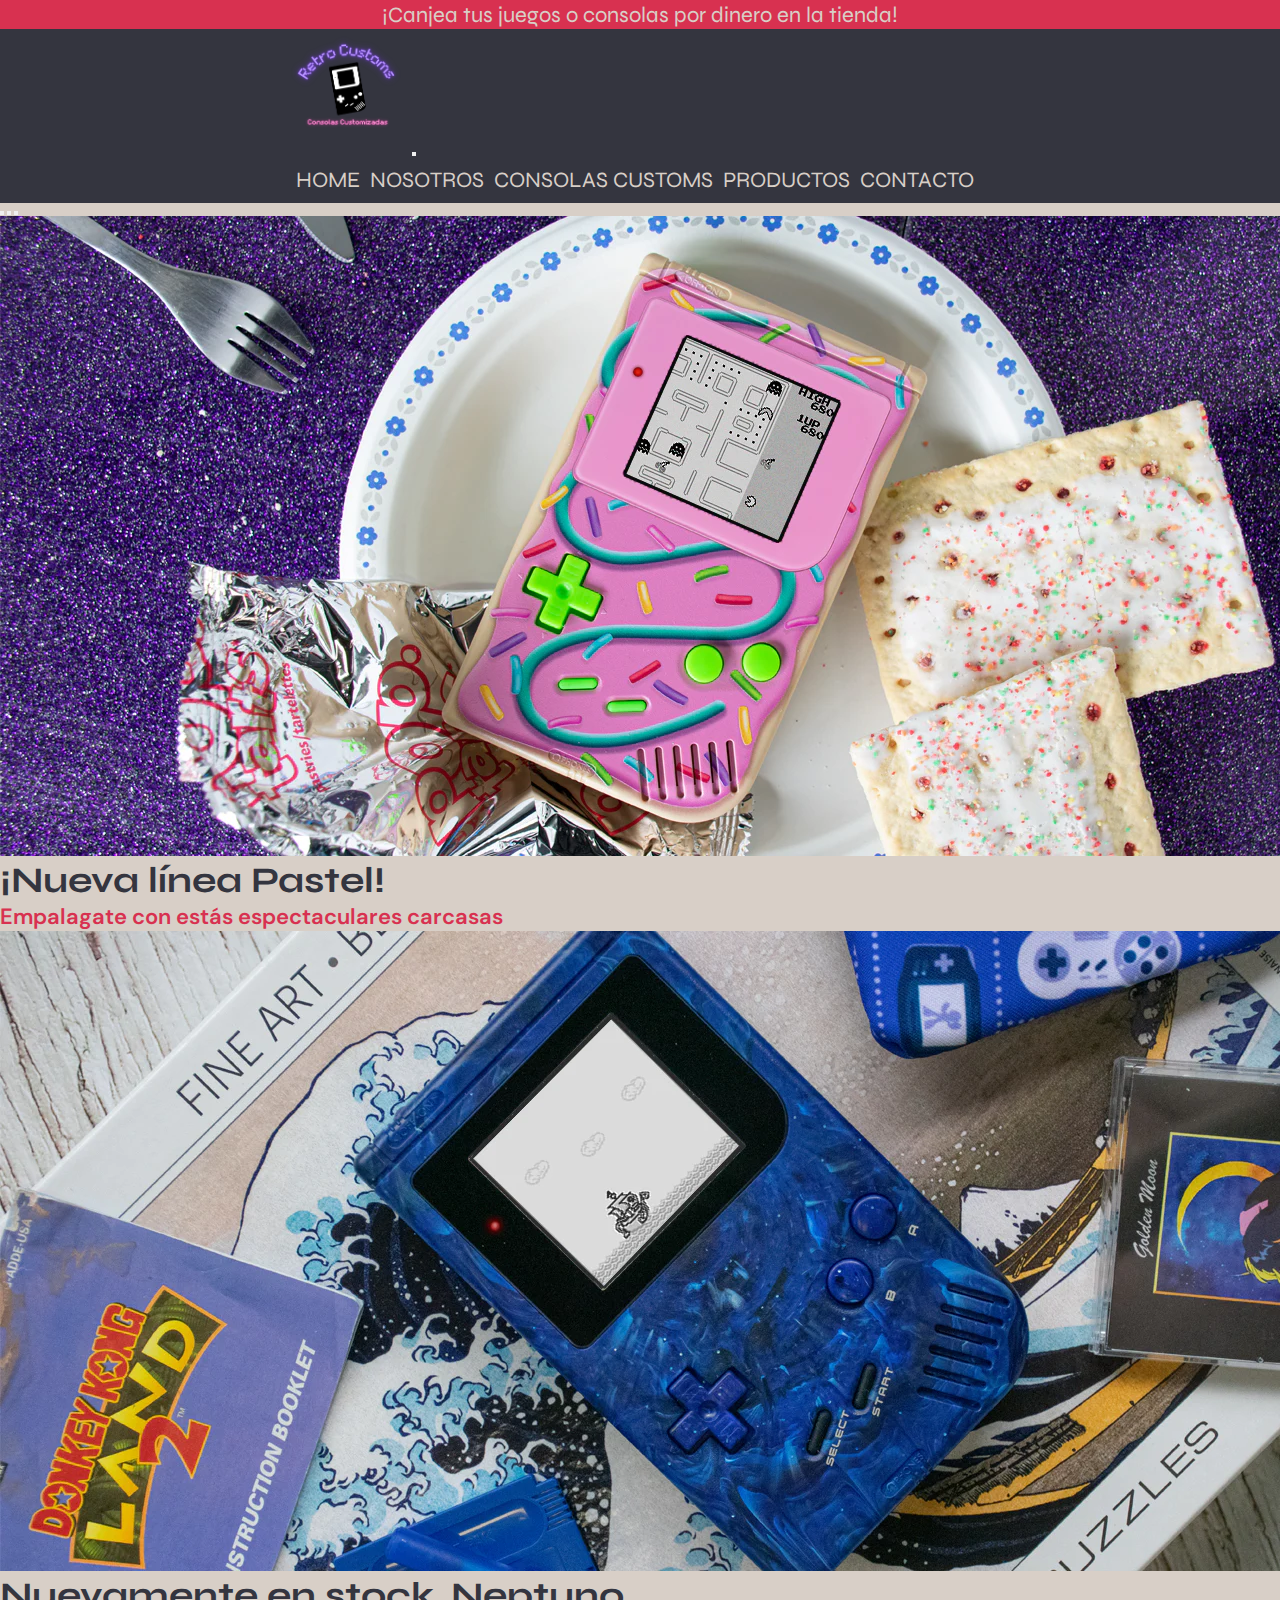
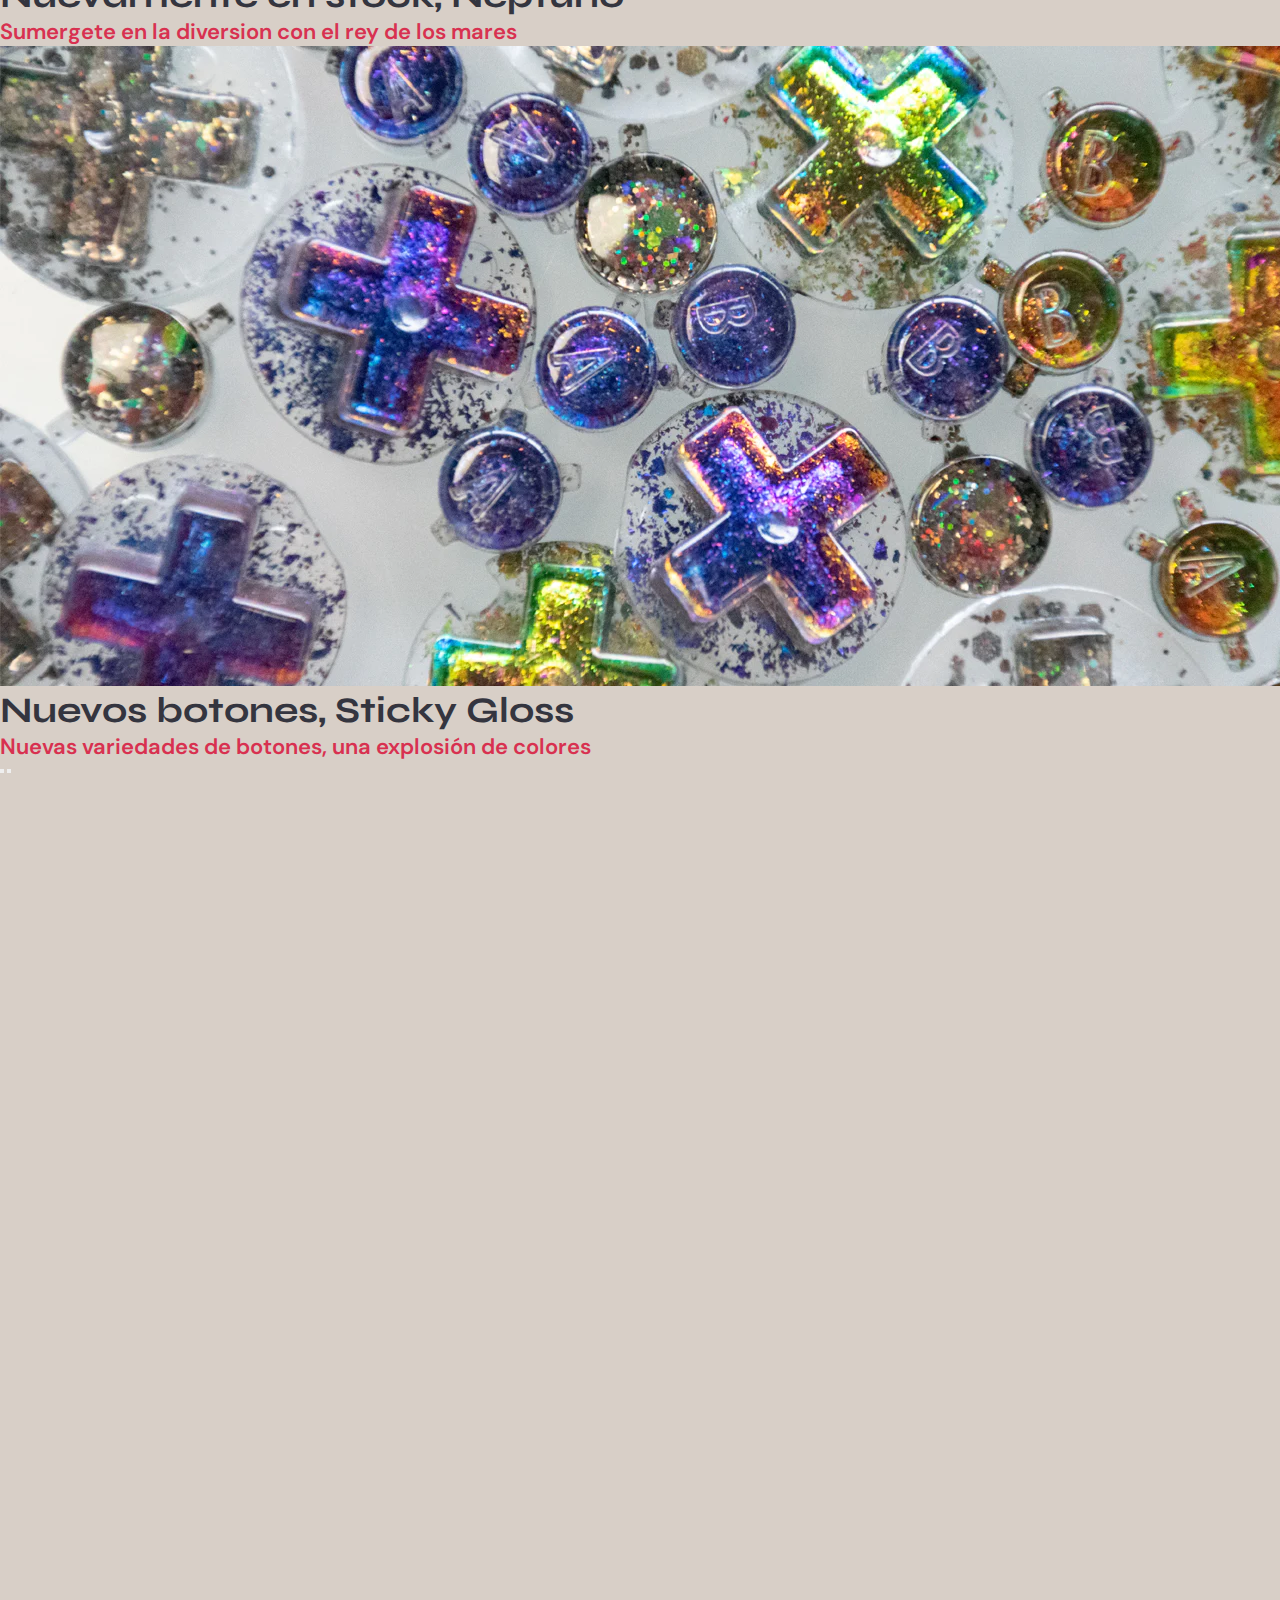
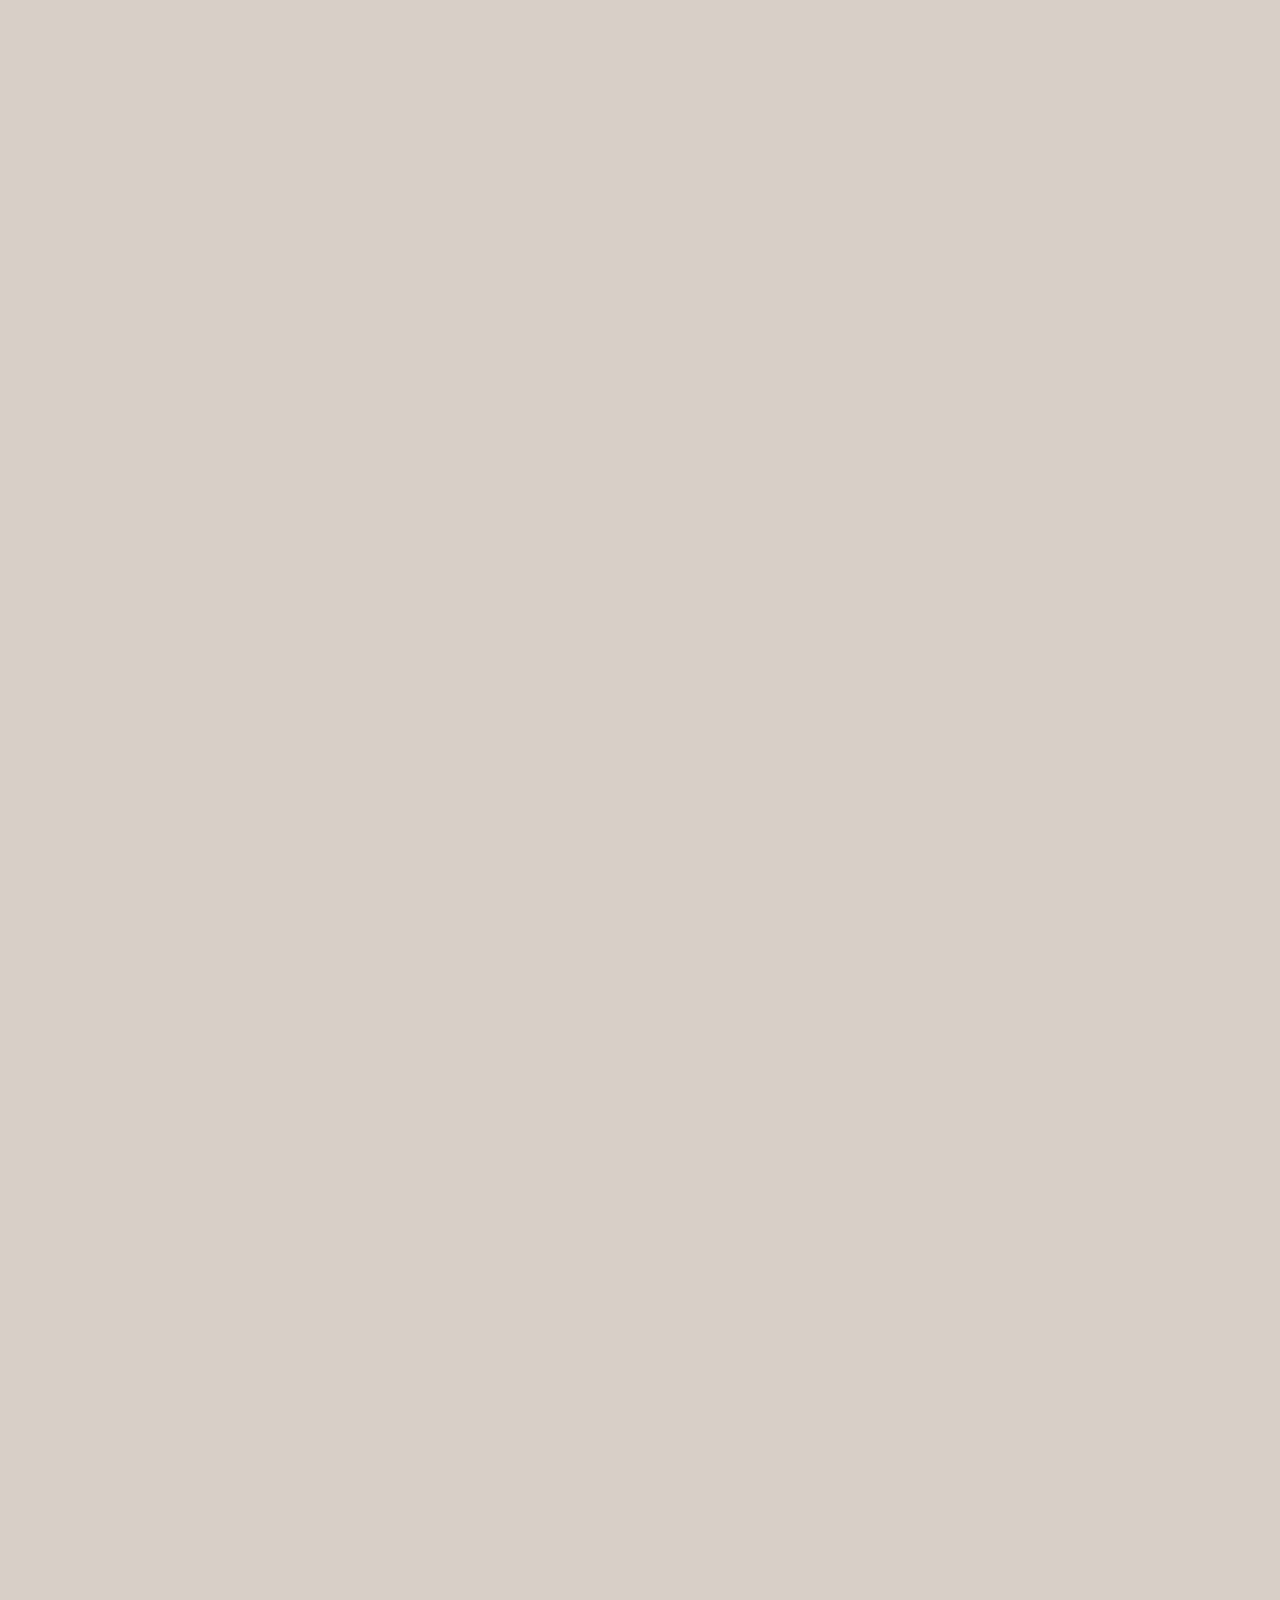
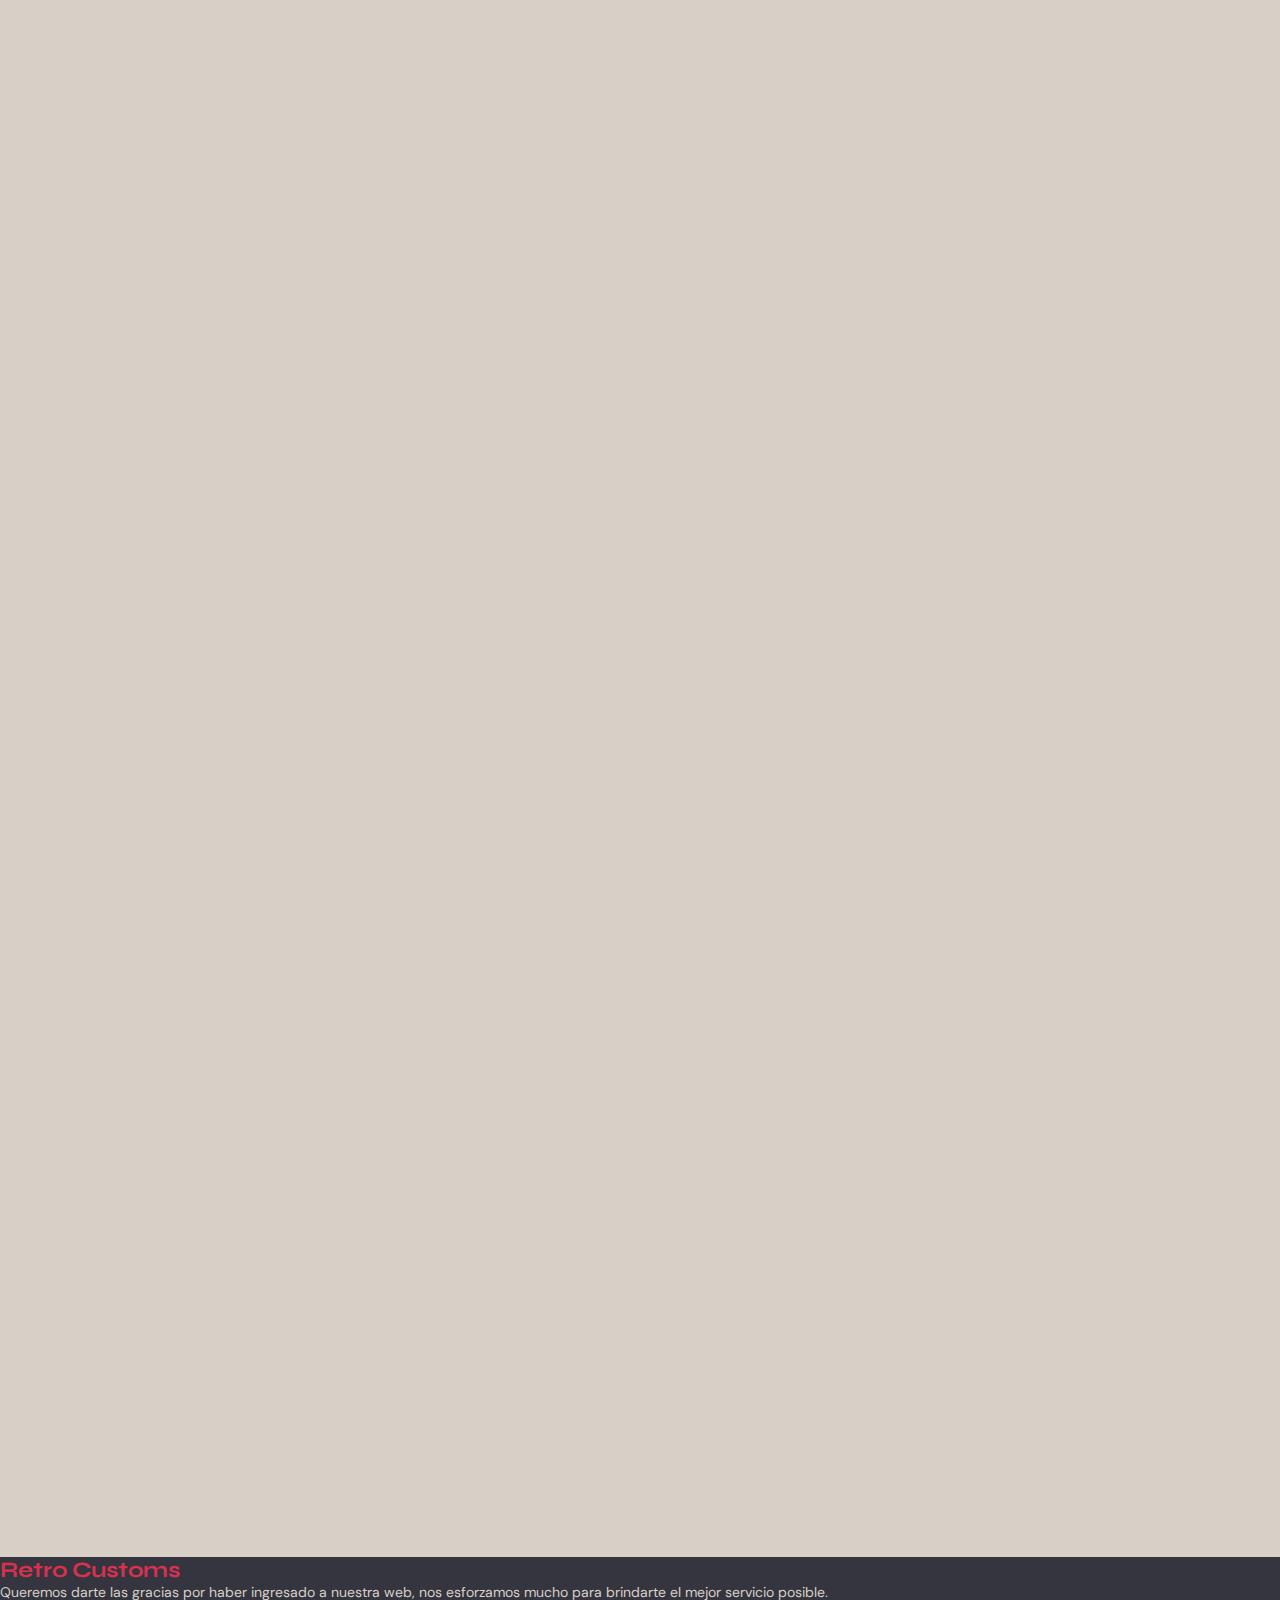
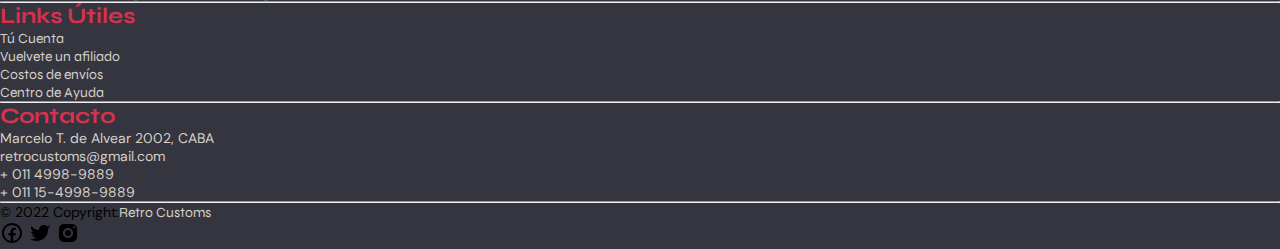
<file: index.html>
<!DOCTYPE html>
<html lang="en">
<head>
    <meta charset="UTF-8">
    <meta http-equiv="X-UA-Compatible" content="IE=edge">
    <meta name="description" content="Retro Customs te acerca los ultimos accesorios en modding de consolas y las mejores consolas moddeadas por nuestros expertos">
    <meta name="keywords" content="HTML, CSS, JavaScript, Retro, Consolas, Consoles, Modding, Modder, Videogames, Geek, IPS Screens">
    <meta name="author" content="Maximiliano D. Perez">
    <meta name="viewport" content="width=device-width, initial-scale=1.0">
    <title>Retro Customs - Home</title>
    <link rel="shortcut icon" href="img/RetroCustomsfavicon.png" type="image/x-icon"> 
    <link href="https://cdn.jsdelivr.net/npm/bootstrap@5.0.2/dist/css/bootstrap.min.css" rel="stylesheet" integrity="sha384-EVSTQN3/azprG1Anm3QDgpJLIm9Nao0Yz1ztcQTwFspd3yD65VohhpuuCOmLASjC" crossorigin="anonymous">
    <link rel="stylesheet" href="css/main.css">
    <link rel="stylesheet" href="css/animate.css">
    
</head>


<body>
  <div class="anuncio__box--fucsia">
      <a href="pagenotfound.html">¡Canjea tus juegos o consolas por dinero en la tienda!</a>
  </div>

  <nav class="navbar navbar-expand-lg navbar-dark justify-content-center sticky-top">
    <div class="container">
      <a class="navbar-brand" href="index.html"><img src="img/RetroCustomsSM.png" alt="Logo de Retro Customs"></a>
      <button class="navbar-toggler" type="button" data-bs-toggle="collapse" data-bs-target="#navbarSupportedContent" aria-controls="navbarSupportedContent" aria-expanded="false" aria-label="Toggle navigation">
        <span class="navbar-toggler-icon"></span>
      </button>
      <div class="collapse navbar-collapse" id="navbarSupportedContent">
        <ul class="navbar-nav ms-auto mb-2 mb-lg-0">
          <li class="nav-item">
            <a class="nav-link active" aria-current="page" href="index.html">HOME</a>
          </li>
          <li class="nav-item">
            <a class="nav-link" href="nosotros.html">NOSOTROS</a>
          </li>
          <li class="nav-item">
            <a class="nav-link" href="consolas-customs.html">CONSOLAS CUSTOMS</a>
          </li>
          <li class="nav-item">
            <a class="nav-link" href="productos.html">PRODUCTOS</a>
          </li>
          <li class="nav-item">
            <a class="nav-link" href="contacto.html">CONTACTO</a>
          </li>
        </ul>
      </div>
    </div>
  </nav>



  <div id="demo" class="carousel slide" data-bs-ride="carousel">

  
    <div class="carousel-indicators">
      <button type="button" data-bs-target="#demo" data-bs-slide-to="0" class="active"></button>
      <button type="button" data-bs-target="#demo" data-bs-slide-to="1"></button>
      <button type="button" data-bs-target="#demo" data-bs-slide-to="2"></button>
    </div>

    
    <div class="carousel-inner">
      <div class="carousel-item active">
        <img src="img/carrouselimg1.webp" alt="Carcasa para Game Boy Linea Pastel" class="d-block w-100">
        <div class="carousel-caption">
          <h3>¡Nueva línea Pastel!</h3>
          <p class="lead">Empalagate con estás espectaculares carcasas</p>
        </div>
      </div>
      <div class="carousel-item">
        <img src="img/carrouselimg2.webp" alt="Carcasa para Game Boy Neptuno" class="d-block w-100">
        <div class="carousel-caption">
          <h3>Nuevamente en stock, Neptuno</h3>
          <p class="lead">Sumergete en la diversion con el rey de los mares</p>
        </div>
      </div>
      <div class="carousel-item">
        <img src="img/carrouselimg3.webp" alt="Botones para Game Boy, GB Color y GB Advance linea Sticky Gloss" class="d-block w-100">
        <div class="carousel-caption">
          <h3>Nuevos botones, Sticky Gloss</h3>
          <p class="lead">Nuevas variedades de botones, una explosión de colores</p>
        </div>
      </div>
    </div>

    
    <button class="carousel-control-prev" type="button" data-bs-target="#demo" data-bs-slide="prev">
      <span class="carousel-control-prev-icon"></span>
    </button>
    <button class="carousel-control-next" type="button" data-bs-target="#demo" data-bs-slide="next">
      <span class="carousel-control-next-icon"></span>
    </button>
  </div>


  <main class=" wow fadeIn">
      <section class="info">
        <article class="info__box wow fadeInLeft">
          <h1>RETRO CUSTOMS - MODDING PERFECCIONADO</h1>
          <p class="info__description">Perfeccionando la consola vintage con actualizaciones y tecnología moderna. Restaure y recree sus recuerdos de juego de la infancia con piezas y modificaciones diseñadas a medida. Juega con tus consolas en la oscuridad, dales el cambio de imagen de una década o agrega nuevas funciones. Todas y cada una de las consolas de juegos deben ser preservadas, restauradas y devueltas a su antigua gloria y más. Retro Customs ofrece modding retro para el jugador moderno. Desde modificaciones personalizadas hasta retroiluminación IPS y TFT, carcasas, botones, baterías recargables y más.</p>
        </article>

        <picture class="info__img wow fadeInRight">
          <img src="img/header.jpg" alt="Consola Game Boy Advance modificada en estante">
        </picture> 
      </section>
      
      <section class="info wow fadeIn">
        <picture class="info__img wow fadeInLeft">
            <img src="img/nosotros.webp" alt="Consola Game Boy Advance modificada en estante">
          </picture>

        <article class="info__box nosotros__articulo">
          <h2>Nosotros</h2>
          <p class="info__description">Somos un equipo de expertos dedicados en lo qué hacemos y apasionados por hacerlo. Desde 2017 nos pusimos como proposito brindarte los mejores productos al mejor precio del mercado, con atención personalizada y cuidando cada uno de los detalles para que tengas la mejor experiencia posible.</p>
        </article>
      </section>

      <section class="info wow fadeIn">
        <article class="info__box nosotros__articulo">
          <h2>Porque nos apasiona</h2>
          <p class="info__description">Así como vos, nosotros también somos fanaticos de los videojuegos retro, y tenemos la convicción de que la mejor manera de disfrutarlos al máximo, es dandoles nuevas prestaciones y tecnologías. Dale ése segundo aliento y trae a la vida tu antigua consola con nosotros, ¡te vamos a esperar con los mejores Mods!</p>
        </article>

          <picture class="info__img wow fadeInLeft">
            <img src="img/nosapasiona.jpg" alt="Consola Game Boy Advance modificada en estante">
          </picture>
      </section>

      <section id="productos" class="wow fadeInUp">
        <h2 class="text-center">Productos</h2>
        <div class="galeria" id="gallery__index">
          <figure class="figure__img">
              <img src="img/producto1.webp" alt="Kit de display IPS para la consola Game Boy Advance">
              <figcaption>Display IPS Game Boy Advance</figcaption>
              <p class="price">$18.900</p>
              <a href="pagenotfound.html"><button class="btn-rounded" >COMPRAR</button></a>
          </figure>

          <figure class="figure__img">
              <img src="img/producto2.webp" alt="Kit de display IPS para la consola Game Boy Color">
              <figcaption>Display IPS Game Boy Color</figcaption>
              <p class="price">$19.900</p>
              <a href="pagenotfound.html"><button class="btn-rounded" >COMPRAR</button></a>
          </figure>

          <figure class="figure__img">
              <img src="img/producto3.webp" alt="Carcasas para la consola Game Boy Color en varios colores">
              <figcaption>Carcasa Game Boy Color v/colores</figcaption>
              <p class="price">$3.900</p>
              <a href="pagenotfound.html"><button class="btn-rounded" >COMPRAR</button></a>
          </figure>

          <figure class="figure__img">
              <img src="img/producto4.webp" alt="Kit de botones en distintos colores para varios modelos de consolas">
              <figcaption>Kit botones v/colores y modelos</figcaption>
              <p class="price">$2.500</p>
              <a href="pagenotfound.html"><button class="btn-rounded" >COMPRAR</button></a>
          </figure>
        </div>
      </section>

      <section id="productos" class="wow fadeInUp">
        <h2 class="text-center">Consolas</h2>
        <div class="galeria" id="gallery__index">
              <figure class="figure__img">
                <img src="img/consola1.webp" alt="Game Boy Color con pantalla IPS, carcasa celeste transparente y botones claros transparentes">
                <figcaption>GBC IPS - Celeste c/botones claros</figcaption>
                <p class="price">$38.500</p>
                <a href="pagenotfound.html"><button class="btn-rounded" >COMPRAR</button></a>
              </figure>

              <figure class="figure__img">
                <img src="img/consola2.webp" alt="Game Boy Advance SP con pantalla IPS, carcasa transparente y botones blancos">
                <figcaption>GBA SP IPS LCD - Clara c/botones Blancos</figcaption>
                <p class="price">$43.500</p>
                <a href="pagenotfound.html"><button class="btn-rounded" >COMPRAR</button></a>
              </figure>

            <figure class="figure__img">
              <img src="img/consola3.webp" alt="Game Boy Color con pantalla IPS, carcasa naranja transparente y botones azules transparentes">
              <figcaption>GBC IPS - Naranja c/botones Celestes</figcaption>
              <p class="price">$38.500</p>
              <a href="pagenotfound.html"><button class="btn-rounded" >COMPRAR</button></a>
            </figure>

            <figure class="figure__img">
              <img src="img/consola4.webp" alt="Game Boy Advance SP con patanlla IPS, carcasa negra mate y botones turquesa">
              <figcaption>GBA SP IPS LCD - Negra c/botones Turquesa</figcaption>
              <p class="price">$43.500</p>
              <a href="pagenotfound.html"><button class="btn-rounded" >COMPRAR</button></a>
            </figure>
          </div>
      </section>

      <section>
        <div class="container2 form wow fadeInRightBig data-wow-duration="1s" data-wow-delay="0s"">
          <h2>Contacto</h2>
          <form action="action_page.php">
        
            <label for="fname">Nombre</label>
            <input type="text" id="fname" name="Nombre" placeholder="Ingresa tu nombre">
        
            <label for="lname">Apellido</label>
            <input type="text" id="lname" name="Apellido" placeholder="Ingresa tu apellido">
        
            <label for="country">País</label>
            <select id="country" name="country">
              <option value="argentina">Argentina</option>
              <option value="brasil">Brasil</option>
              <option value="chile">Chile</option>
            </select>
        
            <label for="subject">Motivo</label>
            <textarea id="subject" name="subject" placeholder="Escribe aquí tu consulta" style="height:200px"></textarea>
        
            <input type="submit" value="Enviar">
        
          </form>
        </div>
        <iframe class="iframe wow fadeInLeftBig data-wow-duration="1s" data-wow-delay="0s" src="https://www.google.com/maps/embed?pb=!1m18!1m12!1m3!1d3284.266552233981!2d-58.39845628423693!3d-34.59742066467292!2m3!1f0!2f0!3f0!3m2!1i1024!2i768!4f13.1!3m3!1m2!1s0x95bcca95c4a63f8f%3A0xb4475d1b4d972bfa!2sClub%20del%20Comic!5e0!3m2!1ses-419!2sar!4v1660046164004!5m2!1ses-419!2sar" width="600" height="450" style="border:0;" allowfullscreen="" loading="lazy" referrerpolicy="no-referrer-when-downgrade"></iframe>
      </section>
  </main>




  <footer class="text-center text-lg-start">

    <div class="container p-4 pb-0">
      
      <section class="">
        
        <div class="row">
          
          <div class="col-md-3 col-lg-3 col-xl-3 mx-auto mt-3">
            <h6 class="text-uppercase mb-4 font-weight-bold">
              Retro Customs
            </h6>
            <p>
              Queremos darte las gracias por haber ingresado a nuestra web, nos esforzamos mucho para brindarte el mejor servicio posible.
            </p>
          </div>
          
          <hr class="w-100 clearfix d-md-none"/>
         
          <div class="col-md-3 col-lg-2 col-xl-2 mx-auto mt-3">
            <h6 class="text-uppercase mb-4 font-weight-bold">
              Links Útiles
            </h6>
            <p>
              <a>Tú Cuenta</a>
            </p>
            <p>
              <a>Vuelvete un afiliado</a>
            </p>
            <p>
              <a>Costos de envíos</a>
            </p>
            <p>
              <a>Centro de Ayuda</a>
            </p>
          </div>

        
          <hr class="w-100 clearfix d-md-none"/>

        
          <div class="col-md-4 col-lg-3 col-xl-3 mx-auto mt-3">
            <h6 class="text-uppercase mb-4 font-weight-bold">Contacto</h6>
            <p><i class="fas fa-home mr-3"></i> Marcelo T. de Alvear 2002, CABA</p>
            <p><i class="fas fa-envelope mr-3"></i> retrocustoms@gmail.com</p>
            <p><i class="fas fa-phone mr-3"></i> + 011 4998-9889</p>
            <p><i class="fas fa-print mr-3"></i> + 011 15-4998-9889</p>
          </div>
        
        </div>
      
      </section>
    
      <hr class="my-3">
    
      <section class="p-3 pt-0">
        <div class="row d-flex align-items-center">
        
          <div class="col-md-7 col-lg-8 text-center text-md-start">
          
            <div class="p-3">© 2022 Copyright:<a class="text-white">Retro Customs</a>
            </div>
          
          </div>


          <div class="col-md-5 col-lg-4 ml-lg-0 text-center text-md-end">
            
            <a class="btn btn-outline-light btn-floating m-1" class="text-white" role="button"><i class="fab fa-facebook-f"><img src="img/facebookicon.svg" alt="Logo Facebook"></i></a>
          
            <a class="btn btn-outline-light btn-floating m-1" class="text-white" role="button"><i class="fab fa-twitter"><img src="img/twittericon.svg" alt="Logo Twitter"></i></a>
          
            <a class="btn btn-outline-light btn-floating m-1" class="text-white" role="button"><i class="fab fa-instagram"><img src="img/instagramicon.svg" alt="Logo Instagram"></i></a>
          </div>
        
        </div>
      </section>
     
    </div>
  
  </footer>



  <script src="https://cdn.jsdelivr.net/npm/bootstrap@5.0.2/dist/js/bootstrap.bundle.min.js" integrity="sha384-MrcW6ZMFYlzcLA8Nl+NtUVF0sA7MsXsP1UyJoMp4YLEuNSfAP+JcXn/tWtIaxVXM" crossorigin="anonymous"></script>
  <script src="js/wow.min.js"></script>
  <script>
      new WOW().init(); 
  </script>

</body>
</html>
</file>
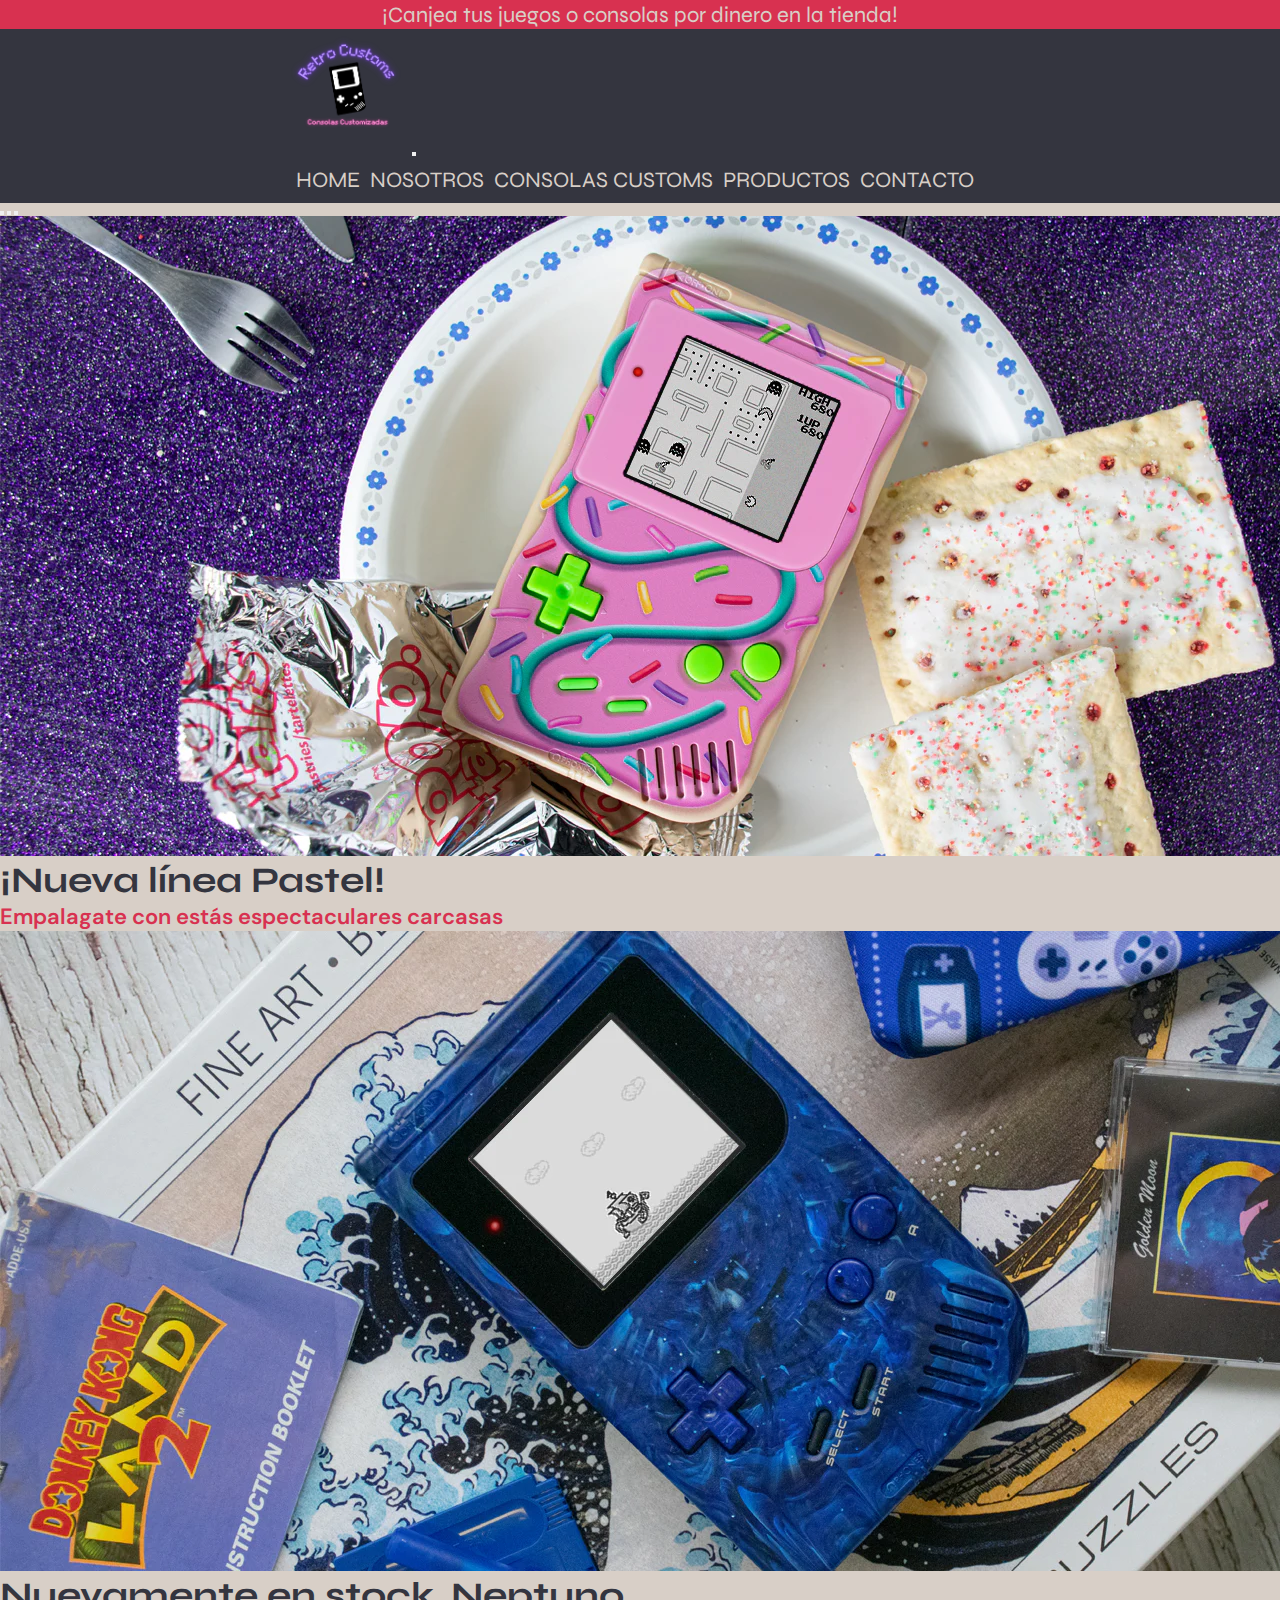
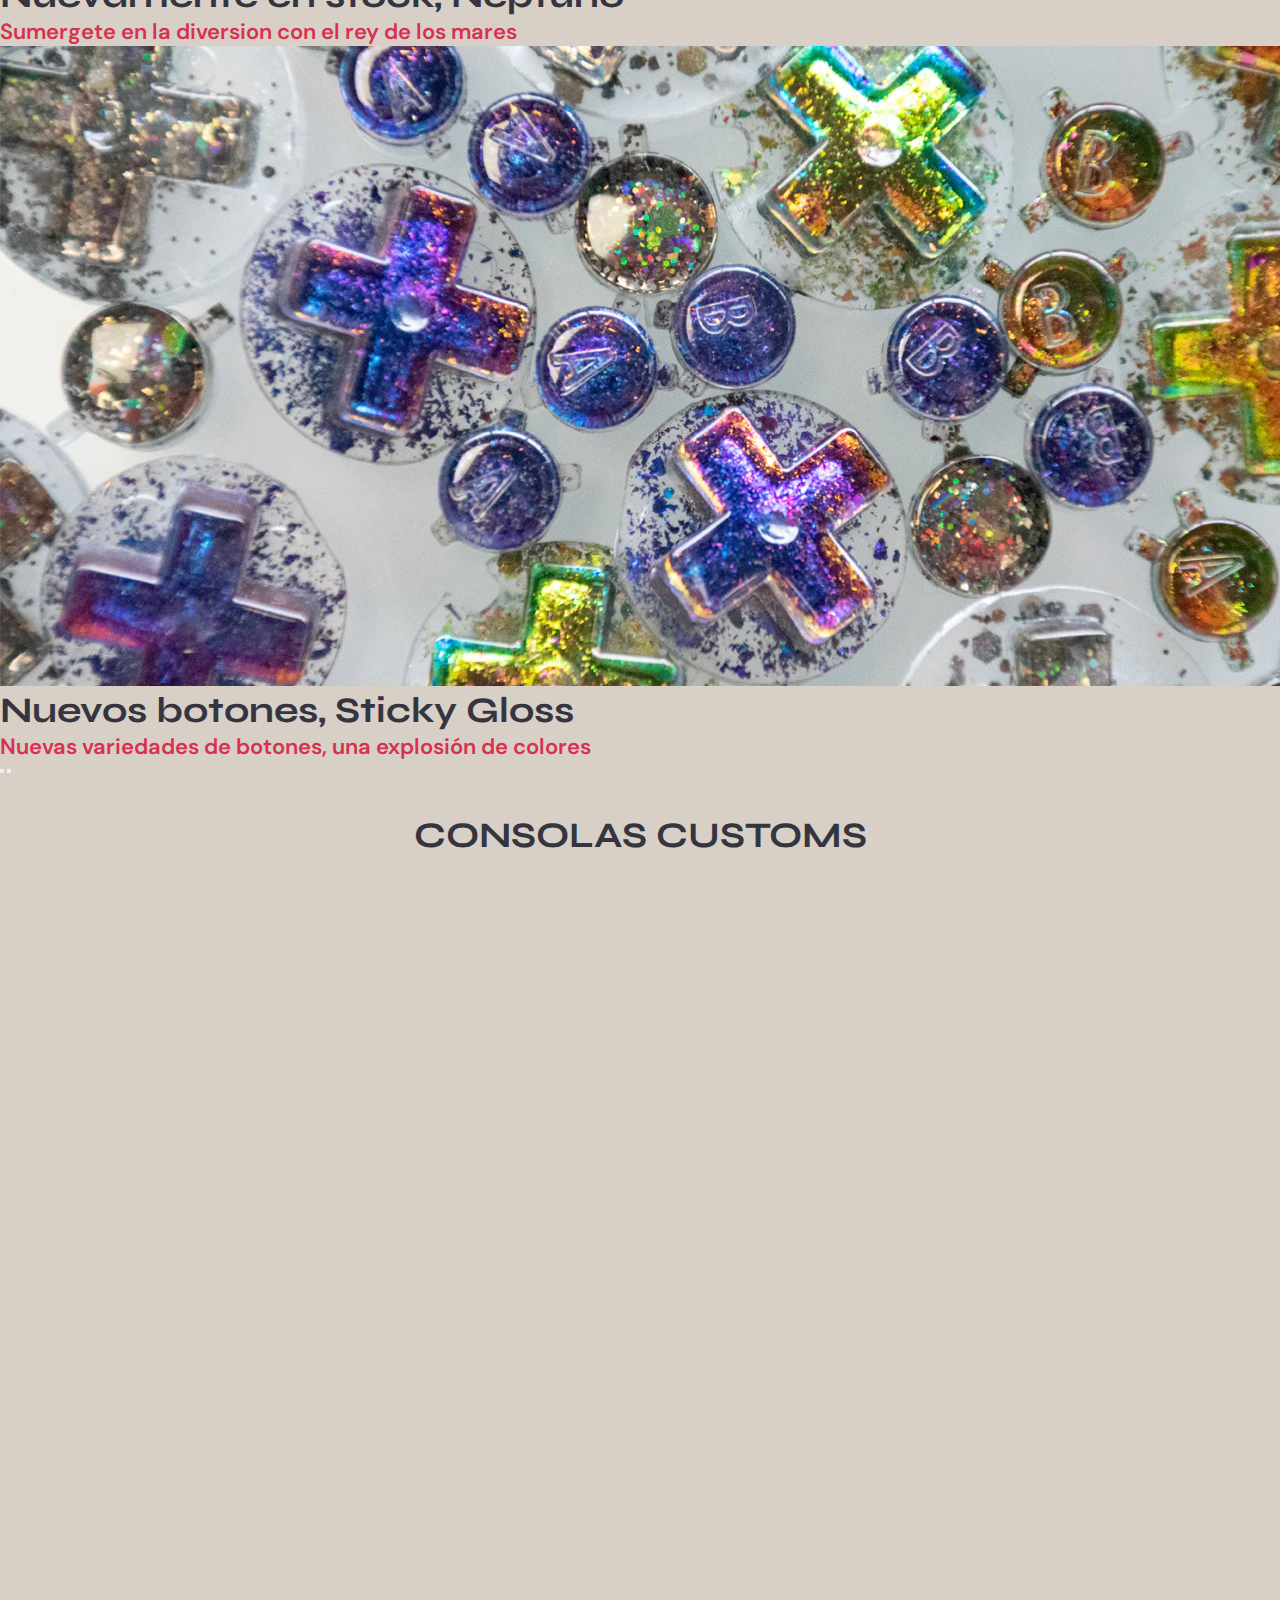
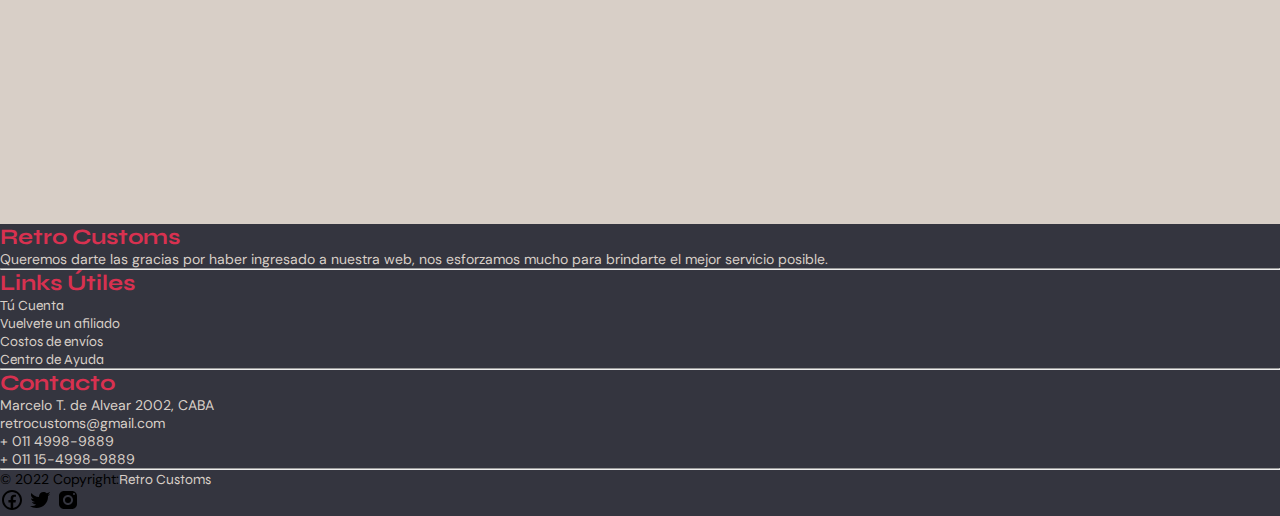
<file: consolas-customs.html>
<!DOCTYPE html>
<html lang="en">
<head>
    <meta charset="UTF-8">
    <meta http-equiv="X-UA-Compatible" content="IE=edge">
    <meta name="description" content="Game Boys personalizados equipados con tecnologia moderna. Desde baterias recargables USB-C hasta modernas pantallas IPS y TFT, nuestras modificaciones son las mejores del mercado. ¡Echa un vistazo a nuestros botones personalizados, carcasas y crea tu propio Game Boy definitivo sin Game Boy Builder!">
    <meta name="keywords" content="HTML, CSS, JavaScript, Retro, Consolas, Consoles, Modding, Modder, Videogames, Geek, IPS Screens">
    <meta name="author" content="Maximiliano D. Perez">
    <meta name="viewport" content="width=device-width, initial-scale=1.0">
    <title>Retro Customs - Consolas</title>
    <link rel="shortcut icon" href="img/RetroCustomsfavicon.png" type="image/x-icon"> 
    <link href="https://cdn.jsdelivr.net/npm/bootstrap@5.0.2/dist/css/bootstrap.min.css" rel="stylesheet" integrity="sha384-EVSTQN3/azprG1Anm3QDgpJLIm9Nao0Yz1ztcQTwFspd3yD65VohhpuuCOmLASjC" crossorigin="anonymous">
    <link rel="stylesheet" href="css/main.css">
    <link rel="stylesheet" href="css/animate.css">
</head>


<body>
    <div class="anuncio__box--fucsia">
        <a href="pagenotfound.html">¡Canjea tus juegos o consolas por dinero en la tienda!</a>
    </div>

    <nav class="navbar navbar-expand-lg navbar-dark justify-content-center sticky-top">
      <div class="container">
        <a class="navbar-brand" href="#"><img src="img/RetroCustomsSM.png" alt="" width="125" height="125"></a>
        <button class="navbar-toggler" type="button" data-bs-toggle="collapse" data-bs-target="#navbarSupportedContent" aria-controls="navbarSupportedContent" aria-expanded="false" aria-label="Toggle navigation">
          <span class="navbar-toggler-icon"></span>
        </button>
        <div class="collapse navbar-collapse" id="navbarSupportedContent">
          <ul class="navbar-nav ms-auto mb-2 mb-lg-0">
            <li class="nav-item">
              <a class="nav-link" href="index.html">HOME</a>
            </li>
            <li class="nav-item">
              <a class="nav-link" href="nosotros.html">NOSOTROS</a>
            </li>
            <li class="nav-item">
              <a class="nav-link active" aria-current="page" href="consolas-customs.html">CONSOLAS CUSTOMS</a>
            </li>
            <li class="nav-item">
              <a class="nav-link" href="productos.html">PRODUCTOS</a>
            </li>
            <li class="nav-item">
               <a class="nav-link" href="contacto.html">CONTACTO</a>
              </li>
          </ul>
        </div>
      </div>
    </nav>

  

    <div id="demo" class="carousel slide" data-bs-ride="carousel">
  

      <div class="carousel-indicators">
        <button type="button" data-bs-target="#demo" data-bs-slide-to="0" class="active"></button>
        <button type="button" data-bs-target="#demo" data-bs-slide-to="1"></button>
        <button type="button" data-bs-target="#demo" data-bs-slide-to="2"></button>
      </div>
  

      <div class="carousel-inner">
        <div class="carousel-item active">
          <img src="img/carrouselimg1.webp" alt="Carcasas Linea Pastel" class="d-block w-100">
          <div class="carousel-caption">
            <h3>¡Nueva línea Pastel!</h3>
            <p class="lead">Empalagate con estás espectaculares carcasas</p>
          </div>
        </div>
        <div class="carousel-item">
          <img src="img/carrouselimg2.webp" alt="Carcasa Neptuno" class="d-block w-100">
          <div class="carousel-caption">
            <h3>Nuevamente en stock, Neptuno</h3>
            <p class="lead">Sumergete en la diversion con el rey de los mares</p>
          </div>
        </div>
        <div class="carousel-item">
          <img src="img/carrouselimg3.webp" alt="Botones para Game Boy, GB Color y GB Advance linea Sticky Gloss" class="d-block w-100">
          <div class="carousel-caption">
            <h3>Nuevos botones, Sticky Gloss</h3>
            <p class="lead">Nuevas variedades de botones, una explosión de colores</p>
          </div>
        </div>
      </div>
  

      <button class="carousel-control-prev" type="button" data-bs-target="#demo" data-bs-slide="prev">
        <span class="carousel-control-prev-icon"></span>
      </button>
      <button class="carousel-control-next" type="button" data-bs-target="#demo" data-bs-slide="next">
        <span class="carousel-control-next-icon"></span>
      </button>
    </div>

    <main id="productos">
        <h2 class="text-center">CONSOLAS CUSTOMS</h2>
        <div class="galeria wow fadeInUp" id="gallery">
            <figure class="figure__img">
                <img src="img/consola1.webp" alt="Game Boy Color con pantalla IPS, carcasa celeste transparente y botones claros transparentes">
                <figcaption>GBC IPS - Celeste c/botones claros</figcaption>
                <p class="price">$38.500</p>
                <a href="pagenotfound.html"><button class="btn-rounded" >COMPRAR</button></a>
            </figure>

            <figure class="figure__img">
                <img src="img/consola2.webp" alt="Game Boy Advance SP con pantalla IPS, carcasa transparente y botones blancos">
                <figcaption>GBA SP IPS LCD - Clara c/botones Blancos</figcaption>
                <p class="price">$43.500</p>
                <a href="pagenotfound.html"><button class="btn-rounded" >COMPRAR</button></a>
            </figure>

            <figure class="figure__img">
                <img src="img/consola3.webp" alt="Game Boy Color con pantalla IPS, carcasa naranja transparente y botones azules transparentes">
                <figcaption>GBC IPS - Naranja c/botones Celestes</figcaption>
                <p class="price">$38.500</p>
                <a href="pagenotfound.html"><button class="btn-rounded" >COMPRAR</button></a>
            </figure>

            <figure class="figure__img">
                <img src="img/consola4.webp" alt="Game Boy Advance SP con patanlla IPS, carcasa negra mate y botones turquesa">
                <figcaption>GBA SP IPS LCD - Negra c/botones Turquesa</figcaption>
                <p class="price">$43.500</p>
                <a href="pagenotfound.html"><button class="btn-rounded" >COMPRAR</button></a>
            </figure>
                
            <figure class="figure__img">
                <img src="img/consola5.webp" alt="Game Boy Color con pantalla IPS, carcasa verde kiwi y botones amarillos">
                <figcaption>GBC IPS - Kiwi c/botones amarillos</figcaption>
                <p class="price">$38.500</p>
                <a href="pagenotfound.html"><button class="btn-rounded" >COMPRAR</button></a>
            </figure>

            <figure class="figure__img">
                <img src="img/consola6.webp" alt="Game Boy DMG con pantalla IPS, carcasa en tonos celestes y verdes pastel con botones celestes en tonos pastel">
                <figcaption>GB DMG IPS LCD - Celeste pastel c/botones mixtos</figcaption>
                <p class="price">$43.500</p>
                <a href="pagenotfound.html"><button class="btn-rounded" >COMPRAR</button></a>
            </figure>

            <figure class="figure__img">
                <img src="img/consola7.webp" alt="Game Boy Color con pantalla IPS, carcasa blanca y botones amarillos y naranjas">
                <figcaption>GBC IPS - Blanca c/botones amarillos</figcaption>
                <p class="price">$38.500</p>
                <a href="pagenotfound.html"><button class="btn-rounded" >COMPRAR</button></a>
            </figure>

            <figure class="figure__img">
                <img src="img/consola8.webp" alt="Game Boy Color con patanlla IPS, carcasa rosa Berry y botones azules">
                <figcaption>GBC IPS LCD - Rosa Berry c/botones azules</figcaption>
                <p class="price">$43.500</p>
                <a href="pagenotfound.html"><button class="btn-rounded" >COMPRAR</button></a>
            </figure>
        </div>        
    </main>


    <footer class="text-center text-lg-start">

      <div class="container p-4 pb-0">
        
        <section class="">
          
          <div class="row">
            
            <div class="col-md-3 col-lg-3 col-xl-3 mx-auto mt-3">
              <h6 class="text-uppercase mb-4 font-weight-bold">
                Retro Customs
              </h6>
              <p>
                Queremos darte las gracias por haber ingresado a nuestra web, nos esforzamos mucho para brindarte el mejor servicio posible.
              </p>
            </div>
            
            <hr class="w-100 clearfix d-md-none"/>
           
            <div class="col-md-3 col-lg-2 col-xl-2 mx-auto mt-3">
              <h6 class="text-uppercase mb-4 font-weight-bold">
                Links Útiles
              </h6>
              <p>
                <a>Tú Cuenta</a>
              </p>
              <p>
                <a>Vuelvete un afiliado</a>
              </p>
              <p>
                <a>Costos de envíos</a>
              </p>
              <p>
                <a>Centro de Ayuda</a>
              </p>
            </div>
  
          
            <hr class="w-100 clearfix d-md-none"/>
  
          
            <div class="col-md-4 col-lg-3 col-xl-3 mx-auto mt-3">
              <h6 class="text-uppercase mb-4 font-weight-bold">Contacto</h6>
              <p><i class="fas fa-home mr-3"></i> Marcelo T. de Alvear 2002, CABA</p>
              <p><i class="fas fa-envelope mr-3"></i> retrocustoms@gmail.com</p>
              <p><i class="fas fa-phone mr-3"></i> + 011 4998-9889</p>
              <p><i class="fas fa-print mr-3"></i> + 011 15-4998-9889</p>
            </div>
          
          </div>
        
        </section>
      
        <hr class="my-3">
      
        <section class="p-3 pt-0">
          <div class="row d-flex align-items-center">
          
            <div class="col-md-7 col-lg-8 text-center text-md-start">
            
              <div class="p-3">© 2022 Copyright:<a class="text-white">Retro Customs</a>
              </div>
            
            </div>
  
  
            <div class="col-md-5 col-lg-4 ml-lg-0 text-center text-md-end">
              
              <a class="btn btn-outline-light btn-floating m-1" class="text-white" role="button"><i class="fab fa-facebook-f"><img src="img/facebookicon.svg" alt="Logo Facebook"></i></a>
            
              <a class="btn btn-outline-light btn-floating m-1" class="text-white" role="button"><i class="fab fa-twitter"><img src="img/twittericon.svg" alt="Logo Twitter"></i></a>
            
              <a class="btn btn-outline-light btn-floating m-1" class="text-white" role="button"><i class="fab fa-instagram"><img src="img/instagramicon.svg" alt="Logo Instagram"></i></a>
            </div>
          
          </div>
        </section>
       
      </div>
    
    </footer>

    <script src="https://cdn.jsdelivr.net/npm/bootstrap@5.0.2/dist/js/bootstrap.bundle.min.js" integrity="sha384-MrcW6ZMFYlzcLA8Nl+NtUVF0sA7MsXsP1UyJoMp4YLEuNSfAP+JcXn/tWtIaxVXM" crossorigin="anonymous"></script>
    <script src="js/wow.min.js"></script>
    <script>
        new WOW().init(); 
    </script>
    
</body>
</html>
</file>
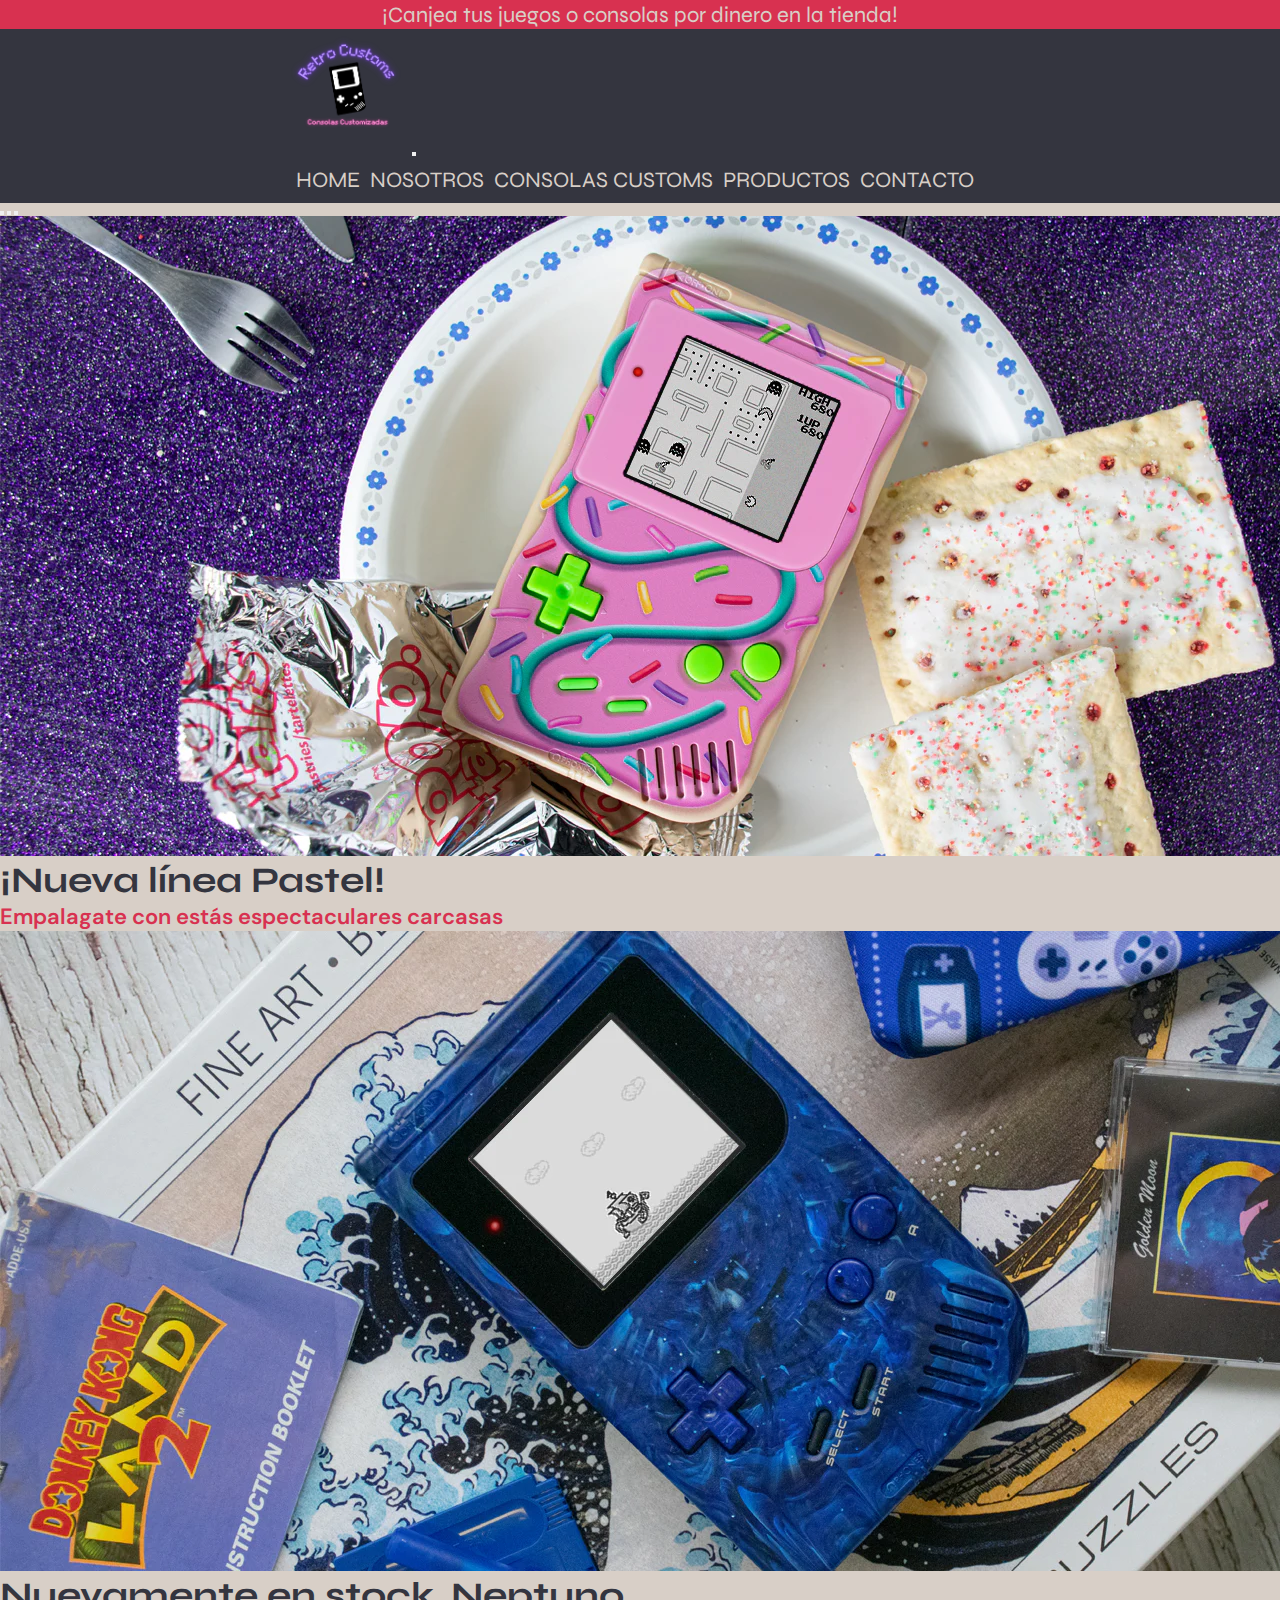
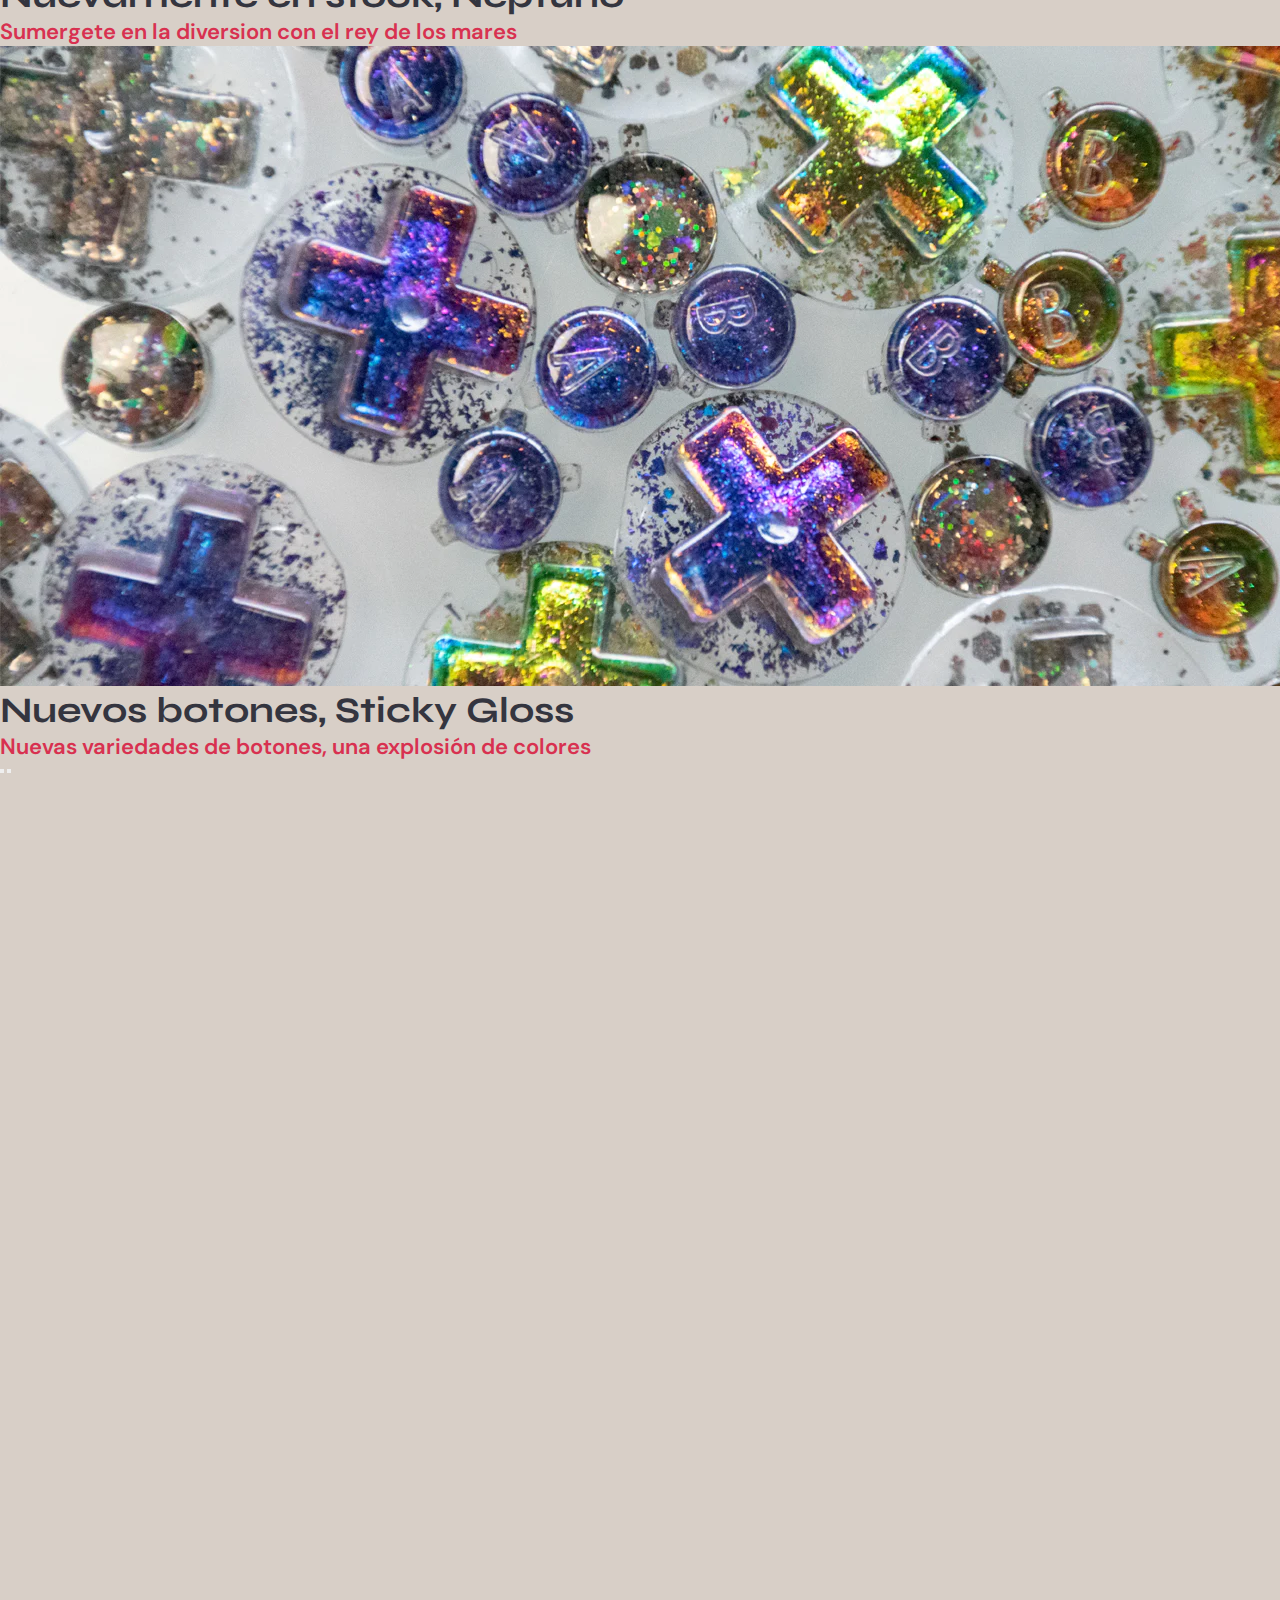
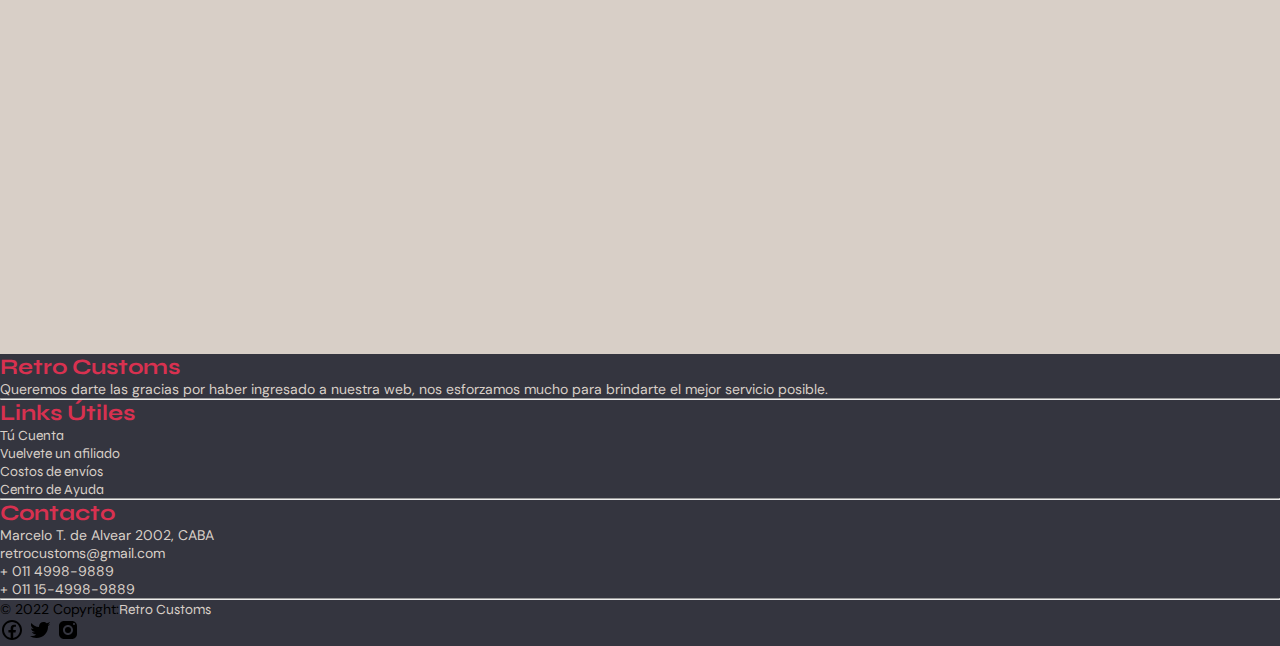
<file: contacto.html>
<!DOCTYPE html>
<html lang="en">
<head>
    <meta charset="UTF-8">
    <meta http-equiv="X-UA-Compatible" content="IE=edge">
    <meta name="description" content="Ponete en contacto con nosotros utilizando los canales disponibles de comunicacion, con gusto resolveremos todas tus inquietudes y nos contactaremos a la brevedad">
    <meta name="keywords" content="HTML, CSS, JavaScript, Retro, Consolas, Consoles, Modding, Modder, Videogames, Geek, IPS Screens">
    <meta name="author" content="Maximiliano D. Perez">
    <meta name="viewport" content="width=device-width, initial-scale=1.0">
    <title>Retro Customs - Contacto</title>
    <link rel="shortcut icon" href="img/RetroCustomsfavicon.png" type="image/x-icon"> 
    <link href="https://cdn.jsdelivr.net/npm/bootstrap@5.0.2/dist/css/bootstrap.min.css" rel="stylesheet" integrity="sha384-EVSTQN3/azprG1Anm3QDgpJLIm9Nao0Yz1ztcQTwFspd3yD65VohhpuuCOmLASjC" crossorigin="anonymous">
    <link rel="stylesheet" href="css/main.css">
    <link rel="stylesheet" href="css/animate.css">
    
</head>


<body>
  <div class="anuncio__box--fucsia">
      <a href="pagenotfound.html">¡Canjea tus juegos o consolas por dinero en la tienda!</a>
  </div>

  <nav class="navbar navbar-expand-lg navbar-dark justify-content-center sticky-top">
    <div class="container">
      <a class="navbar-brand" href="#"><img src="img/RetroCustomsSM.png" alt="" width="125" height="125"></a>
      <button class="navbar-toggler" type="button" data-bs-toggle="collapse" data-bs-target="#navbarSupportedContent" aria-controls="navbarSupportedContent" aria-expanded="false" aria-label="Toggle navigation">
        <span class="navbar-toggler-icon"></span>
      </button>
      <div class="collapse navbar-collapse" id="navbarSupportedContent">
        <ul class="navbar-nav ms-auto mb-2 mb-lg-0">
          <li class="nav-item">
            <a class="nav-link" href="index.html">HOME</a>
          </li>
          <li class="nav-item">
            <a class="nav-link" href="nosotros.html">NOSOTROS</a>
          </li>
          <li class="nav-item">
            <a class="nav-link" href="consolas-customs.html">CONSOLAS CUSTOMS</a>
          </li>
          <li class="nav-item">
            <a class="nav-link" href="productos.html">PRODUCTOS</a>
          </li>
          <li class="nav-item">
              <a class="nav-link active" aria-current="page" href="contacto.html">CONTACTO</a>
            </li>
        </ul>
      </div>
    </div>
  </nav>



  <div id="demo" class="carousel slide" data-bs-ride="carousel">


    <div class="carousel-indicators">
      <button type="button" data-bs-target="#demo" data-bs-slide-to="0" class="active"></button>
      <button type="button" data-bs-target="#demo" data-bs-slide-to="1"></button>
      <button type="button" data-bs-target="#demo" data-bs-slide-to="2"></button>
    </div>


    <div class="carousel-inner">
      <div class="carousel-item active">
        <img src="img/carrouselimg1.webp" alt="Carcasas Linea Pastel" class="d-block w-100">
        <div class="carousel-caption">
          <h3>¡Nueva línea Pastel!</h3>
          <p class="lead">Empalagate con estás espectaculares carcasas</p>
        </div>
      </div>
      <div class="carousel-item">
        <img src="img/carrouselimg2.webp" alt="Carcasa Neptuno" class="d-block w-100">
        <div class="carousel-caption">
          <h3>Nuevamente en stock, Neptuno</h3>
          <p class="lead">Sumergete en la diversion con el rey de los mares</p>
        </div>
      </div>
      <div class="carousel-item">
        <img src="img/carrouselimg3.webp" alt="Botones para Game Boy, GB Color y GB Advance linea Sticky Gloss" class="d-block w-100">
        <div class="carousel-caption">
          <h3>Nuevos botones, Sticky Gloss</h3>
          <p class="lead">Nuevas variedades de botones, una explosión de colores</p>
        </div>
      </div>
    </div>


    <button class="carousel-control-prev" type="button" data-bs-target="#demo" data-bs-slide="prev">
      <span class="carousel-control-prev-icon"></span>
    </button>
    <button class="carousel-control-next" type="button" data-bs-target="#demo" data-bs-slide="next">
      <span class="carousel-control-next-icon"></span>
    </button>
  </div>



  <main>
      <section>
            <div class="container2 form wow fadeInRightBig data-wow-duration="1s" data-wow-delay="0s"">
              <h2>Contacto</h2>
              <form action="action_page.php">
            
                <label for="fname">Nombre</label>
                <input type="text" id="fname" name="Nombre" placeholder="Ingresa tu nombre">
            
                <label for="lname">Apellido</label>
                <input type="text" id="lname" name="Apellido" placeholder="Ingresa tu apellido">
            
                <label for="country">País</label>
                <select id="country" name="country">
                  <option value="argentina">Argentina</option>
                  <option value="brasil">Brasil</option>
                  <option value="chile">Chile</option>
                </select>
            
                <label for="subject">Motivo</label>
                <textarea id="subject" name="subject" placeholder="Escribe aquí tu consulta" style="height:200px"></textarea>
            
                <input type="submit" value="Enviar">
            
              </form>
            </div>
          <iframe class="iframe wow fadeInLeftBig data-wow-duration="1s" data-wow-delay="0s" src="https://www.google.com/maps/embed?pb=!1m18!1m12!1m3!1d3284.266552233981!2d-58.39845628423693!3d-34.59742066467292!2m3!1f0!2f0!3f0!3m2!1i1024!2i768!4f13.1!3m3!1m2!1s0x95bcca95c4a63f8f%3A0xb4475d1b4d972bfa!2sClub%20del%20Comic!5e0!3m2!1ses-419!2sar!4v1660046164004!5m2!1ses-419!2sar" width="600" height="450" style="border:0;" allowfullscreen="" loading="lazy" referrerpolicy="no-referrer-when-downgrade"></iframe>
      </section>
  </main>


  <footer class="text-center text-lg-start">

    <div class="container p-4 pb-0">
      
      <section class="">
        
        <div class="row">
          
          <div class="col-md-3 col-lg-3 col-xl-3 mx-auto mt-3">
            <h6 class="text-uppercase mb-4 font-weight-bold">
              Retro Customs
            </h6>
            <p>
              Queremos darte las gracias por haber ingresado a nuestra web, nos esforzamos mucho para brindarte el mejor servicio posible.
            </p>
          </div>
          
          <hr class="w-100 clearfix d-md-none"/>
          
          <div class="col-md-3 col-lg-2 col-xl-2 mx-auto mt-3">
            <h6 class="text-uppercase mb-4 font-weight-bold">
              Links Útiles
            </h6>
            <p>
              <a>Tú Cuenta</a>
            </p>
            <p>
              <a>Vuelvete un afiliado</a>
            </p>
            <p>
              <a>Costos de envíos</a>
            </p>
            <p>
              <a>Centro de Ayuda</a>
            </p>
          </div>

        
          <hr class="w-100 clearfix d-md-none"/>

        
          <div class="col-md-4 col-lg-3 col-xl-3 mx-auto mt-3">
            <h6 class="text-uppercase mb-4 font-weight-bold">Contacto</h6>
            <p><i class="fas fa-home mr-3"></i> Marcelo T. de Alvear 2002, CABA</p>
            <p><i class="fas fa-envelope mr-3"></i> retrocustoms@gmail.com</p>
            <p><i class="fas fa-phone mr-3"></i> + 011 4998-9889</p>
            <p><i class="fas fa-print mr-3"></i> + 011 15-4998-9889</p>
          </div>
        
        </div>
      
      </section>
    
      <hr class="my-3">
    
      <section class="p-3 pt-0">
        <div class="row d-flex align-items-center">
        
          <div class="col-md-7 col-lg-8 text-center text-md-start">
          
            <div class="p-3">© 2022 Copyright:<a class="text-white">Retro Customs</a>
            </div>
          
          </div>


          <div class="col-md-5 col-lg-4 ml-lg-0 text-center text-md-end">
            
            <a class="btn btn-outline-light btn-floating m-1" class="text-white" role="button"><i class="fab fa-facebook-f"><img src="img/facebookicon.svg" alt="Logo Facebook"></i></a>
          
            <a class="btn btn-outline-light btn-floating m-1" class="text-white" role="button"><i class="fab fa-twitter"><img src="img/twittericon.svg" alt="Logo Twitter"></i></a>
          
            <a class="btn btn-outline-light btn-floating m-1" class="text-white" role="button"><i class="fab fa-instagram"><img src="img/instagramicon.svg" alt="Logo Instagram"></i></a>
          </div>
        
        </div>
      </section>
      
    </div>
  
  </footer>

  <script src="https://cdn.jsdelivr.net/npm/bootstrap@5.0.2/dist/js/bootstrap.bundle.min.js" integrity="sha384-MrcW6ZMFYlzcLA8Nl+NtUVF0sA7MsXsP1UyJoMp4YLEuNSfAP+JcXn/tWtIaxVXM" crossorigin="anonymous"></script>
  <script src="js/wow.min.js"></script>
  <script>
      new WOW().init(); 
  </script>

</body>
</html>
</file>
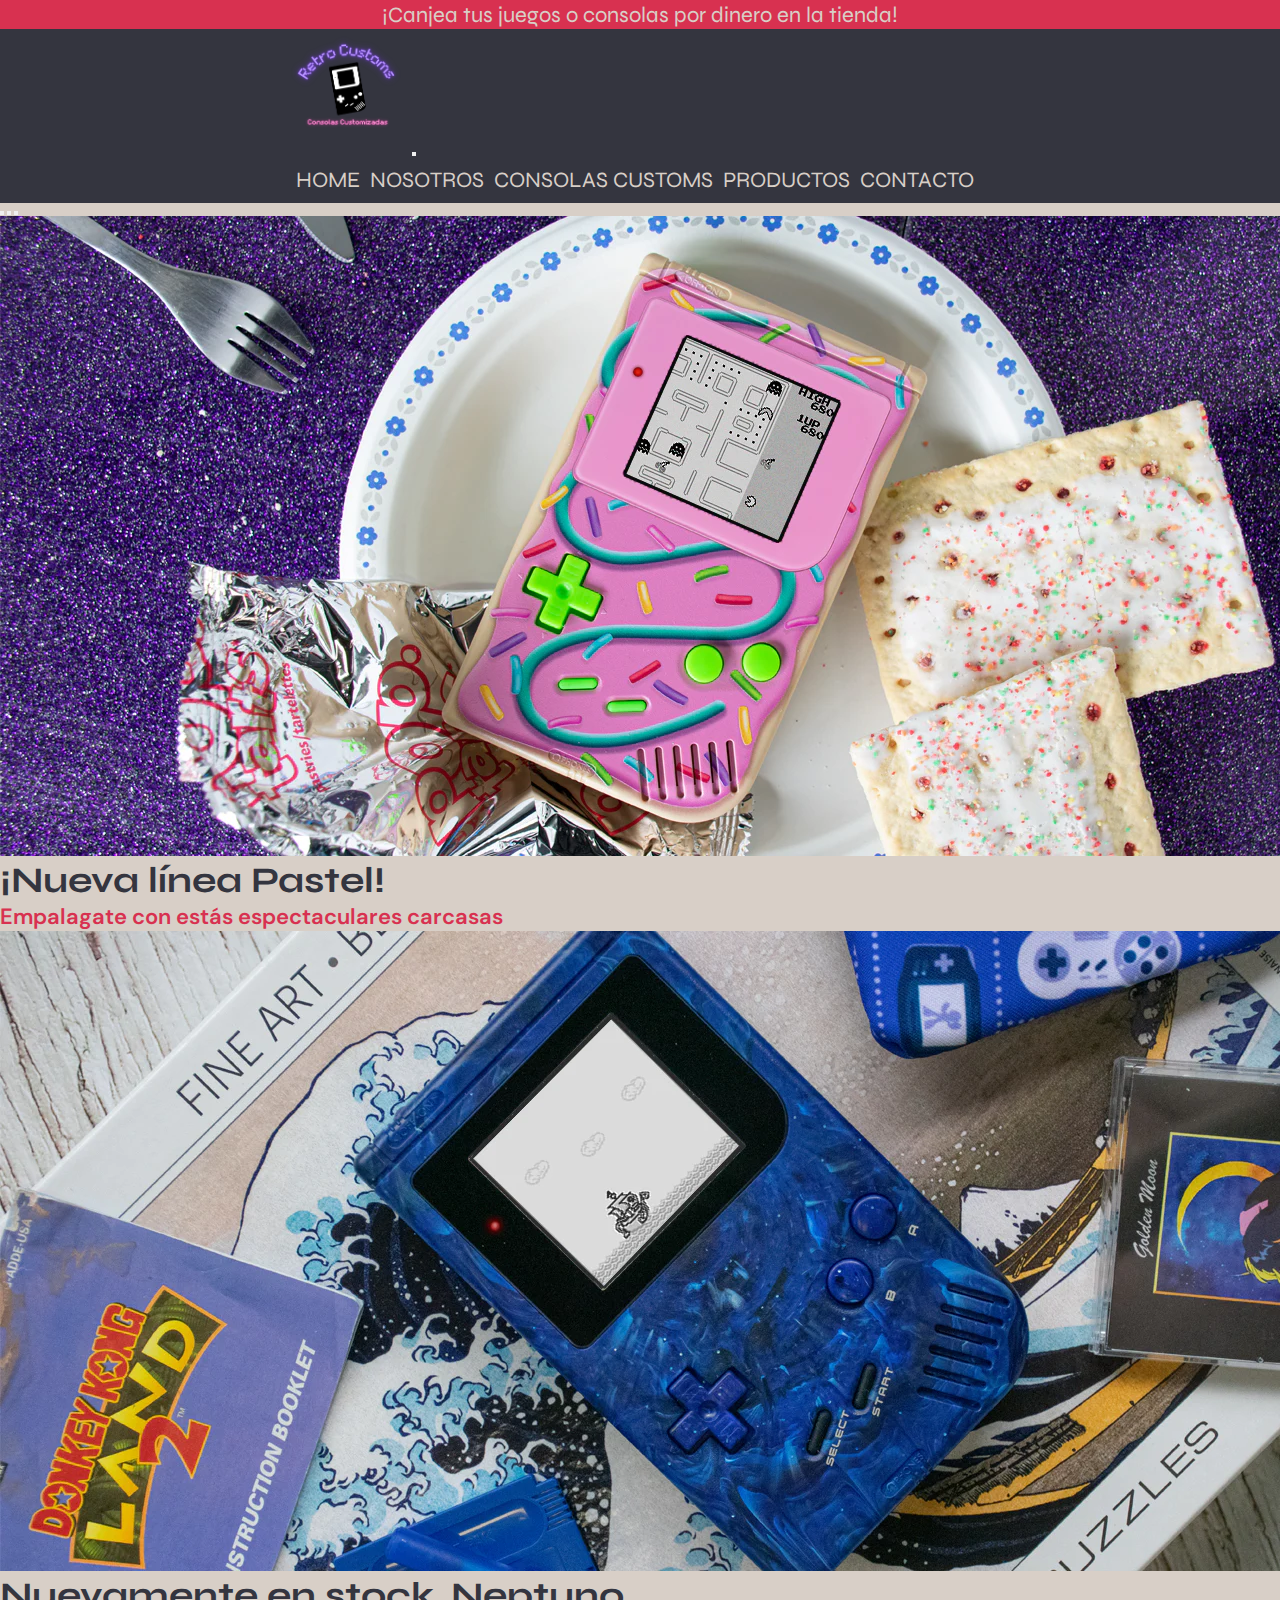
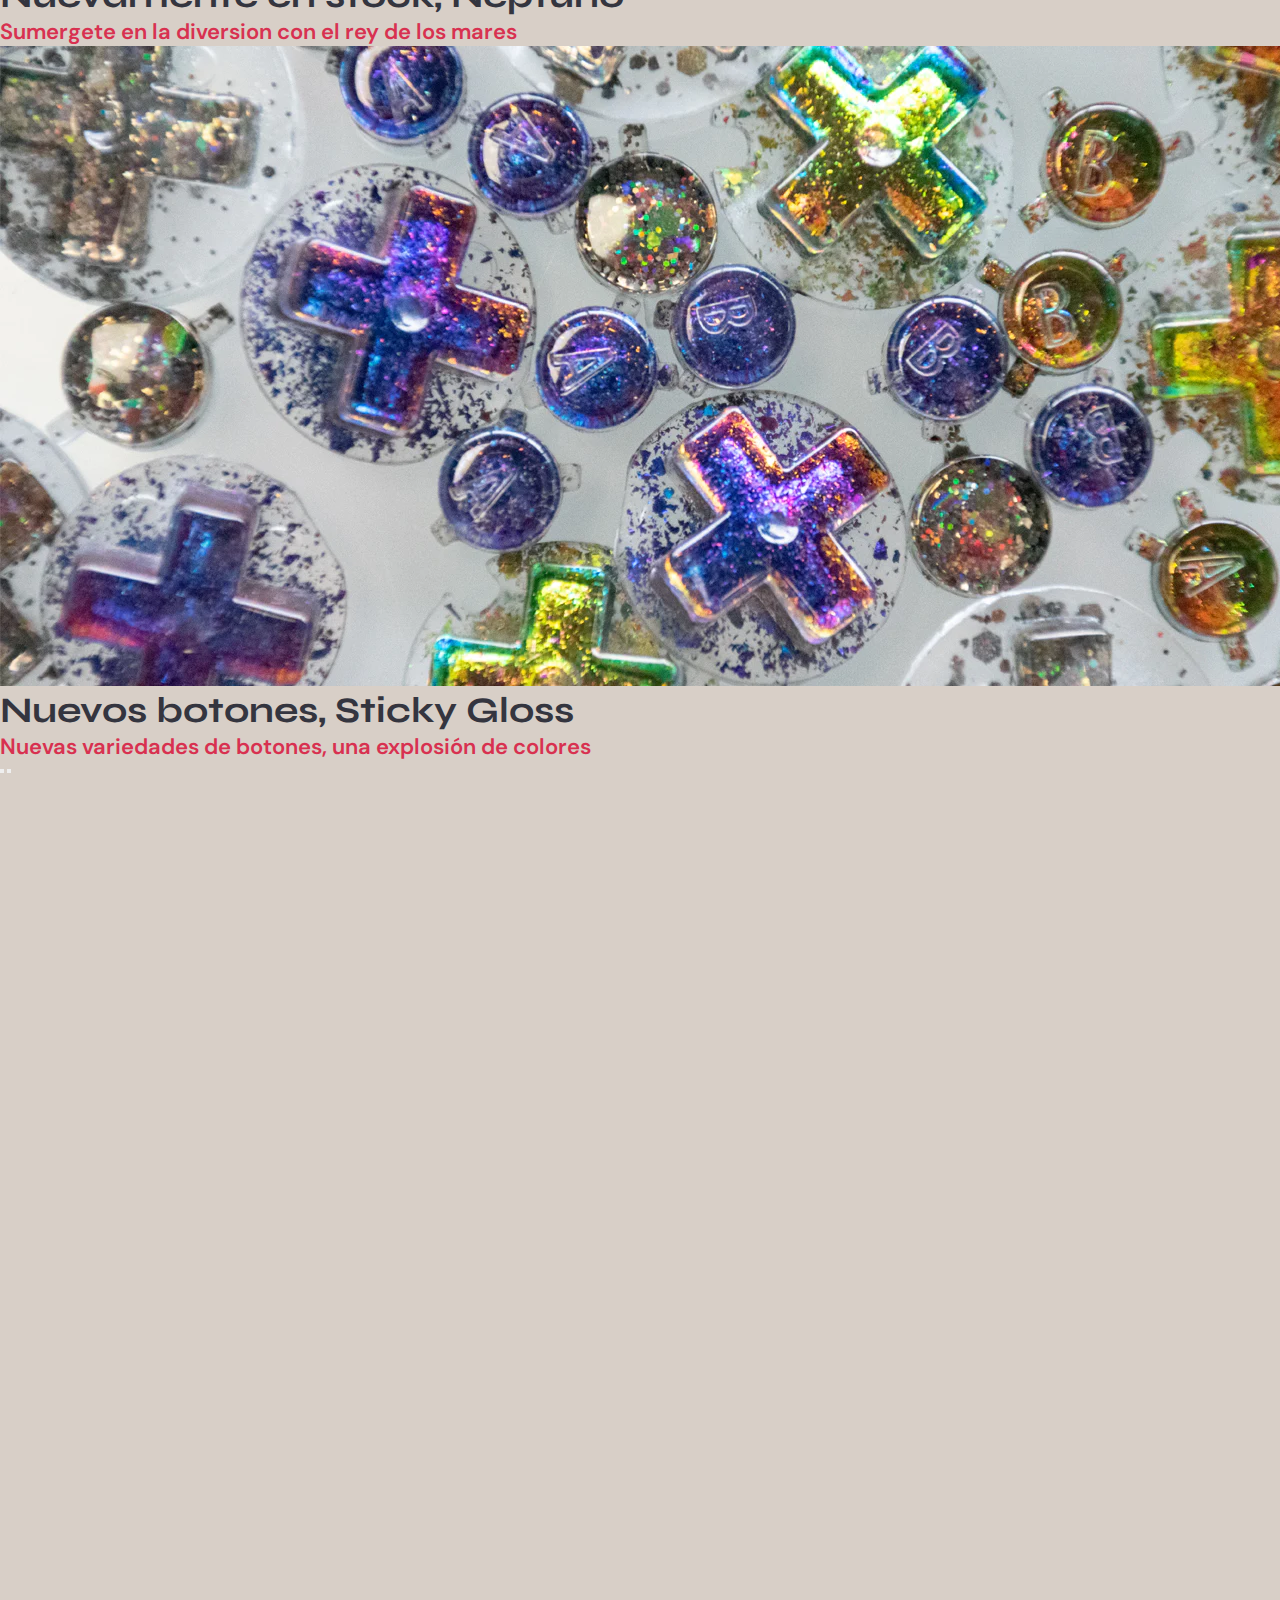
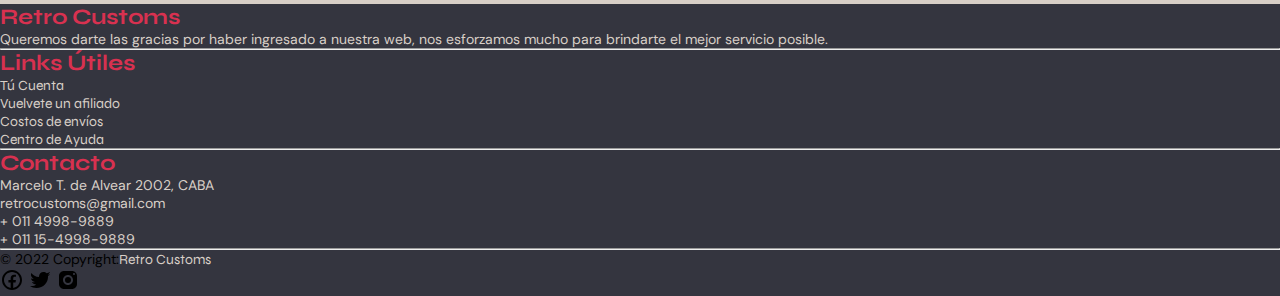
<file: nosotros.html>
<!DOCTYPE html>
<html lang="en">
<head>
    <meta charset="UTF-8">
    <meta http-equiv="X-UA-Compatible" content="IE=edge">
    <meta name="description" content="Retro Customs es su fuente de modificaciones y accesorios para consolas de juegos portátiles de alta calidad. Puedes encontrar productos como nuestros Game Boy backlights, pantallas de cristal, Game Gear Backlights y Game Boy Color Frontlights">
    <meta name="keywords" content="HTML, CSS, JavaScript, Retro, Consolas, Consoles, Modding, Modder, Videogames, Geek, IPS Screens">
    <meta name="author" content="Maximiliano D. Perez">
    <meta name="viewport" content="width=device-width, initial-scale=1.0">
    <title>Retro Customs - Nosotros</title>
    <link rel="shortcut icon" href="img/RetroCustomsfavicon.png" type="image/x-icon"> 
    <link href="https://cdn.jsdelivr.net/npm/bootstrap@5.0.2/dist/css/bootstrap.min.css" rel="stylesheet" integrity="sha384-EVSTQN3/azprG1Anm3QDgpJLIm9Nao0Yz1ztcQTwFspd3yD65VohhpuuCOmLASjC" crossorigin="anonymous">
    <link rel="stylesheet" href="css/main.css">
    <link rel="stylesheet" href="css/animate.css">
</head>


<body>
    <div class="anuncio__box--fucsia">
        <a href="pagenotfound.html">¡Canjea tus juegos o consolas por dinero en la tienda!</a>
    </div>
  
    <nav class="navbar navbar-expand-lg navbar-dark justify-content-center sticky-top">
      <div class="container">
        <a class="navbar-brand" href="#"><img src="img/RetroCustomsSM.png" alt="" width="125" height="125"></a>
        <button class="navbar-toggler" type="button" data-bs-toggle="collapse" data-bs-target="#navbarSupportedContent" aria-controls="navbarSupportedContent" aria-expanded="false" aria-label="Toggle navigation">
          <span class="navbar-toggler-icon"></span>
        </button>
        <div class="collapse navbar-collapse" id="navbarSupportedContent">
          <ul class="navbar-nav ms-auto mb-2 mb-lg-0">
            <li class="nav-item">
              <a class="nav-link" href="index.html">HOME</a>
            </li>
            <li class="nav-item">
              <a class="nav-link active" aria-current="page" href="nosotros.html">NOSOTROS</a>
            </li>
            <li class="nav-item">
              <a class="nav-link" href="consolas-customs.html">CONSOLAS CUSTOMS</a>
            </li>
            <li class="nav-item">
              <a class="nav-link" href="productos.html">PRODUCTOS</a>
            </li>
            <li class="nav-item">
              <a class="nav-link" href="contacto.html">CONTACTO</a>
            </li>
          </ul>
            </ul>        
          </ul>
        </div>
      </div>
    </nav>
 
  

    <div id="demo" class="carousel slide" data-bs-ride="carousel">
  
    
      <div class="carousel-indicators">
        <button type="button" data-bs-target="#demo" data-bs-slide-to="0" class="active"></button>
        <button type="button" data-bs-target="#demo" data-bs-slide-to="1"></button>
        <button type="button" data-bs-target="#demo" data-bs-slide-to="2"></button>
      </div>
  
    
      <div class="carousel-inner">
        <div class="carousel-item active">
          <img src="img/carrouselimg1.webp" alt="Carcasas Linea Pastel" class="d-block w-100">
          <div class="carousel-caption">
            <h3>¡Nueva línea Pastel!</h3>
            <p class="lead">Empalagate con estás espectaculares carcasas</p>
          </div>
        </div>
        <div class="carousel-item">
          <img src="img/carrouselimg2.webp" alt="Carcasa Neptuno" class="d-block w-100">
          <div class="carousel-caption">
            <h3>Nuevamente en stock, Neptuno</h3>
            <p class="lead">Sumergete en la diversion con el rey de los mares</p>
          </div>
        </div>
        <div class="carousel-item">
          <img src="img/carrouselimg3.webp" alt="Botones para Game Boy, GB Color y GB Advance linea Sticky Gloss" class="d-block w-100">
          <div class="carousel-caption">
            <h3>Nuevos botones, Sticky Gloss</h3>
            <p class="lead">Nuevas variedades de botones, una explosión de colores</p>
          </div>
        </div>
      </div>
  
    
      <button class="carousel-control-prev" type="button" data-bs-target="#demo" data-bs-slide="prev">
        <span class="carousel-control-prev-icon"></span>
      </button>
      <button class="carousel-control-next" type="button" data-bs-target="#demo" data-bs-slide="next">
        <span class="carousel-control-next-icon"></span>
      </button>
    </div>


    <main>
      <section class="info wow fadeIn">
        <picture class="info__img wow fadeInLeft">
            <img src="img/nosotros.webp" alt="Consola Game Boy Advance modificada en estante">
          </picture>

        <article class="info__box nosotros__articulo">
          <h2>Nosotros</h2>
          <p class="info__description">Somos un equipo de expertos dedicados en lo qué hacemos y apasionados por hacerlo. Desde 2017 nos pusimos como proposito brindarte los mejores productos al mejor precio del mercado, con atención personalizada y cuidando cada uno de los detalles para que tengas la mejor experiencia posible.</p>
        </article>
      </section>

      <section class="info wow fadeIn">
        <article class="info__box nosotros__articulo">
          <h2>Porque nos apasiona</h2>
          <p class="info__description">Así como vos, nosotros también somos fanaticos de los videojuegos retro, y tenemos la convicción de que la mejor manera de disfrutarlos al máximo, es dandoles nuevas prestaciones y tecnologías. Dale ése segundo aliento y trae a la vida tu antigua consola con nosotros, ¡te vamos a esperar con los mejores Mods!</p>
        </article>

          <picture class="info__img wow fadeInLeft">
            <img src="img/nosapasiona.jpg" alt="Consola Game Boy Advance modificada en estante">
          </picture>
      </section>
    </main>


    <footer class="text-center text-lg-start">

      <div class="container p-4 pb-0">
        
        <section class="">
          
          <div class="row">
            
            <div class="col-md-3 col-lg-3 col-xl-3 mx-auto mt-3">
              <h6 class="text-uppercase mb-4 font-weight-bold">
                Retro Customs
              </h6>
              <p>
                Queremos darte las gracias por haber ingresado a nuestra web, nos esforzamos mucho para brindarte el mejor servicio posible.
              </p>
            </div>
            
            <hr class="w-100 clearfix d-md-none"/>
           
            <div class="col-md-3 col-lg-2 col-xl-2 mx-auto mt-3">
              <h6 class="text-uppercase mb-4 font-weight-bold">
                Links Útiles
              </h6>
              <p>
                <a>Tú Cuenta</a>
              </p>
              <p>
                <a>Vuelvete un afiliado</a>
              </p>
              <p>
                <a>Costos de envíos</a>
              </p>
              <p>
                <a>Centro de Ayuda</a>
              </p>
            </div>
  
          
            <hr class="w-100 clearfix d-md-none"/>
  
          
            <div class="col-md-4 col-lg-3 col-xl-3 mx-auto mt-3">
              <h6 class="text-uppercase mb-4 font-weight-bold">Contacto</h6>
              <p><i class="fas fa-home mr-3"></i> Marcelo T. de Alvear 2002, CABA</p>
              <p><i class="fas fa-envelope mr-3"></i> retrocustoms@gmail.com</p>
              <p><i class="fas fa-phone mr-3"></i> + 011 4998-9889</p>
              <p><i class="fas fa-print mr-3"></i> + 011 15-4998-9889</p>
            </div>
          
          </div>
        
        </section>
      
        <hr class="my-3">
      
        <section class="p-3 pt-0">
          <div class="row d-flex align-items-center">
          
            <div class="col-md-7 col-lg-8 text-center text-md-start">
            
              <div class="p-3">© 2022 Copyright:<a class="text-white">Retro Customs</a>
              </div>
            
            </div>
  
  
            <div class="col-md-5 col-lg-4 ml-lg-0 text-center text-md-end">
              
              <a class="btn btn-outline-light btn-floating m-1" class="text-white" role="button"><i class="fab fa-facebook-f"><img src="img/facebookicon.svg" alt="Logo Facebook"></i></a>
            
              <a class="btn btn-outline-light btn-floating m-1" class="text-white" role="button"><i class="fab fa-twitter"><img src="img/twittericon.svg" alt="Logo Twitter"></i></a>
            
              <a class="btn btn-outline-light btn-floating m-1" class="text-white" role="button"><i class="fab fa-instagram"><img src="img/instagramicon.svg" alt="Logo Instagram"></i></a>
            </div>
          
          </div>
        </section>
       
      </div>
    
    </footer>

    <script src="https://cdn.jsdelivr.net/npm/bootstrap@5.0.2/dist/js/bootstrap.bundle.min.js" integrity="sha384-MrcW6ZMFYlzcLA8Nl+NtUVF0sA7MsXsP1UyJoMp4YLEuNSfAP+JcXn/tWtIaxVXM" crossorigin="anonymous"></script>
    <script src="js/wow.min.js"></script>
    <script>
        new WOW().init(); 
    </script>
  
</body>
</html>
</file>
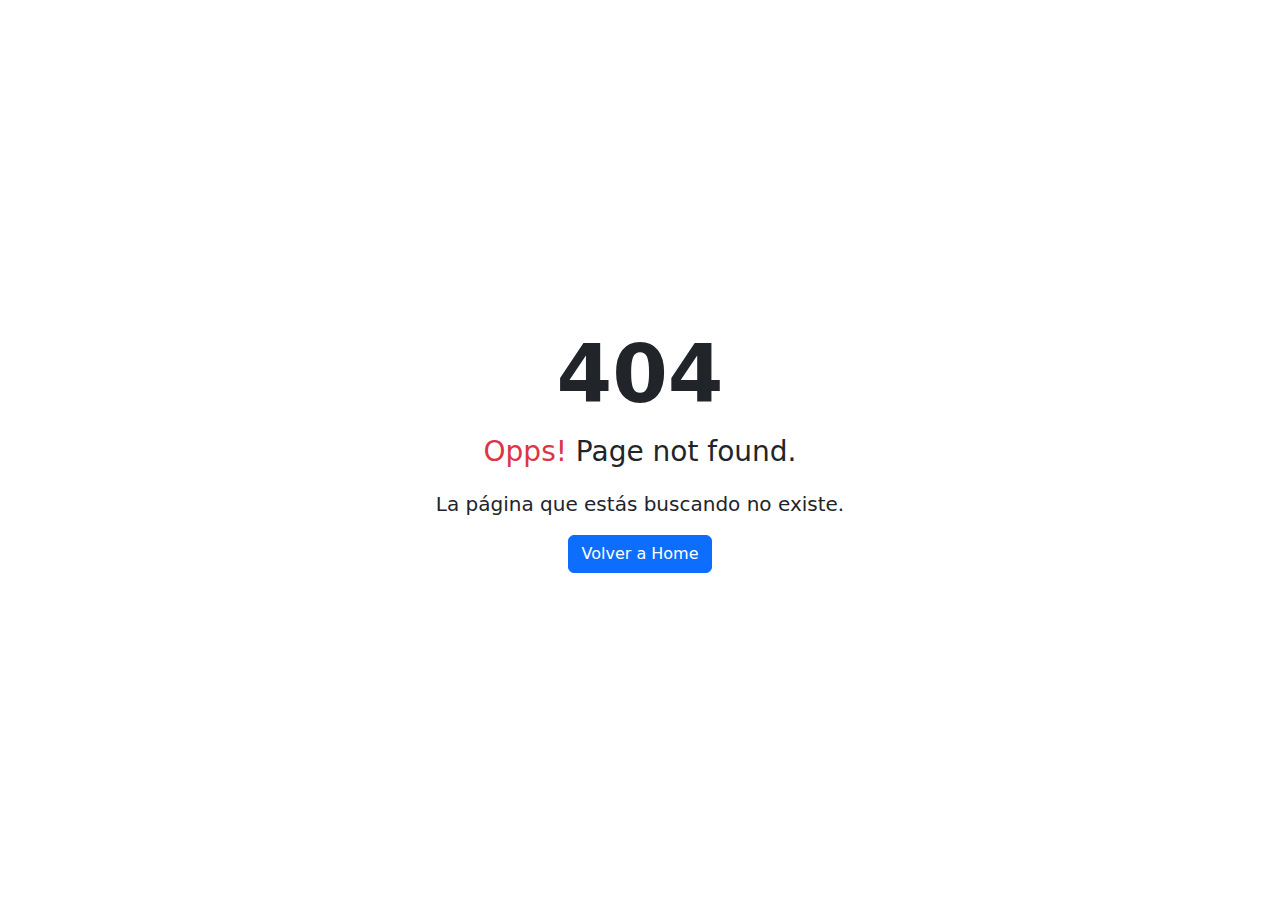
<file: pagenotfound.html>
<!DOCTYPE html>
<html lang="en">


    <head>
        <meta charset="UTF-8" />
        <meta http-equiv="X-UA-Compatible" content="IE=edge" />
        <meta name="viewport" content="width=device-width, initial-scale=1.0" />
        <title>Retro Customs 404 Error page</title>
        <link rel="shortcut icon" href="img/RetroCustomsfavicon.png" type="image/x-icon">
        <link href="https://cdn.jsdelivr.net/npm/bootstrap@5.1.3/dist/css/bootstrap.min.css" rel="stylesheet">
    </head>


    <body>
        <div class="d-flex align-items-center justify-content-center vh-100">
            <div class="text-center">
                <h1 class="display-1 fw-bold">404</h1>
                <p class="fs-3"> <span class="text-danger">Opps!</span> Page not found.</p>
                <p class="lead">
                    La página que estás buscando no existe.
                  </p>
                <a href="index.html" class="btn btn-primary">Volver a Home</a>
            </div>
        </div>
    </body>


</html>
</file>
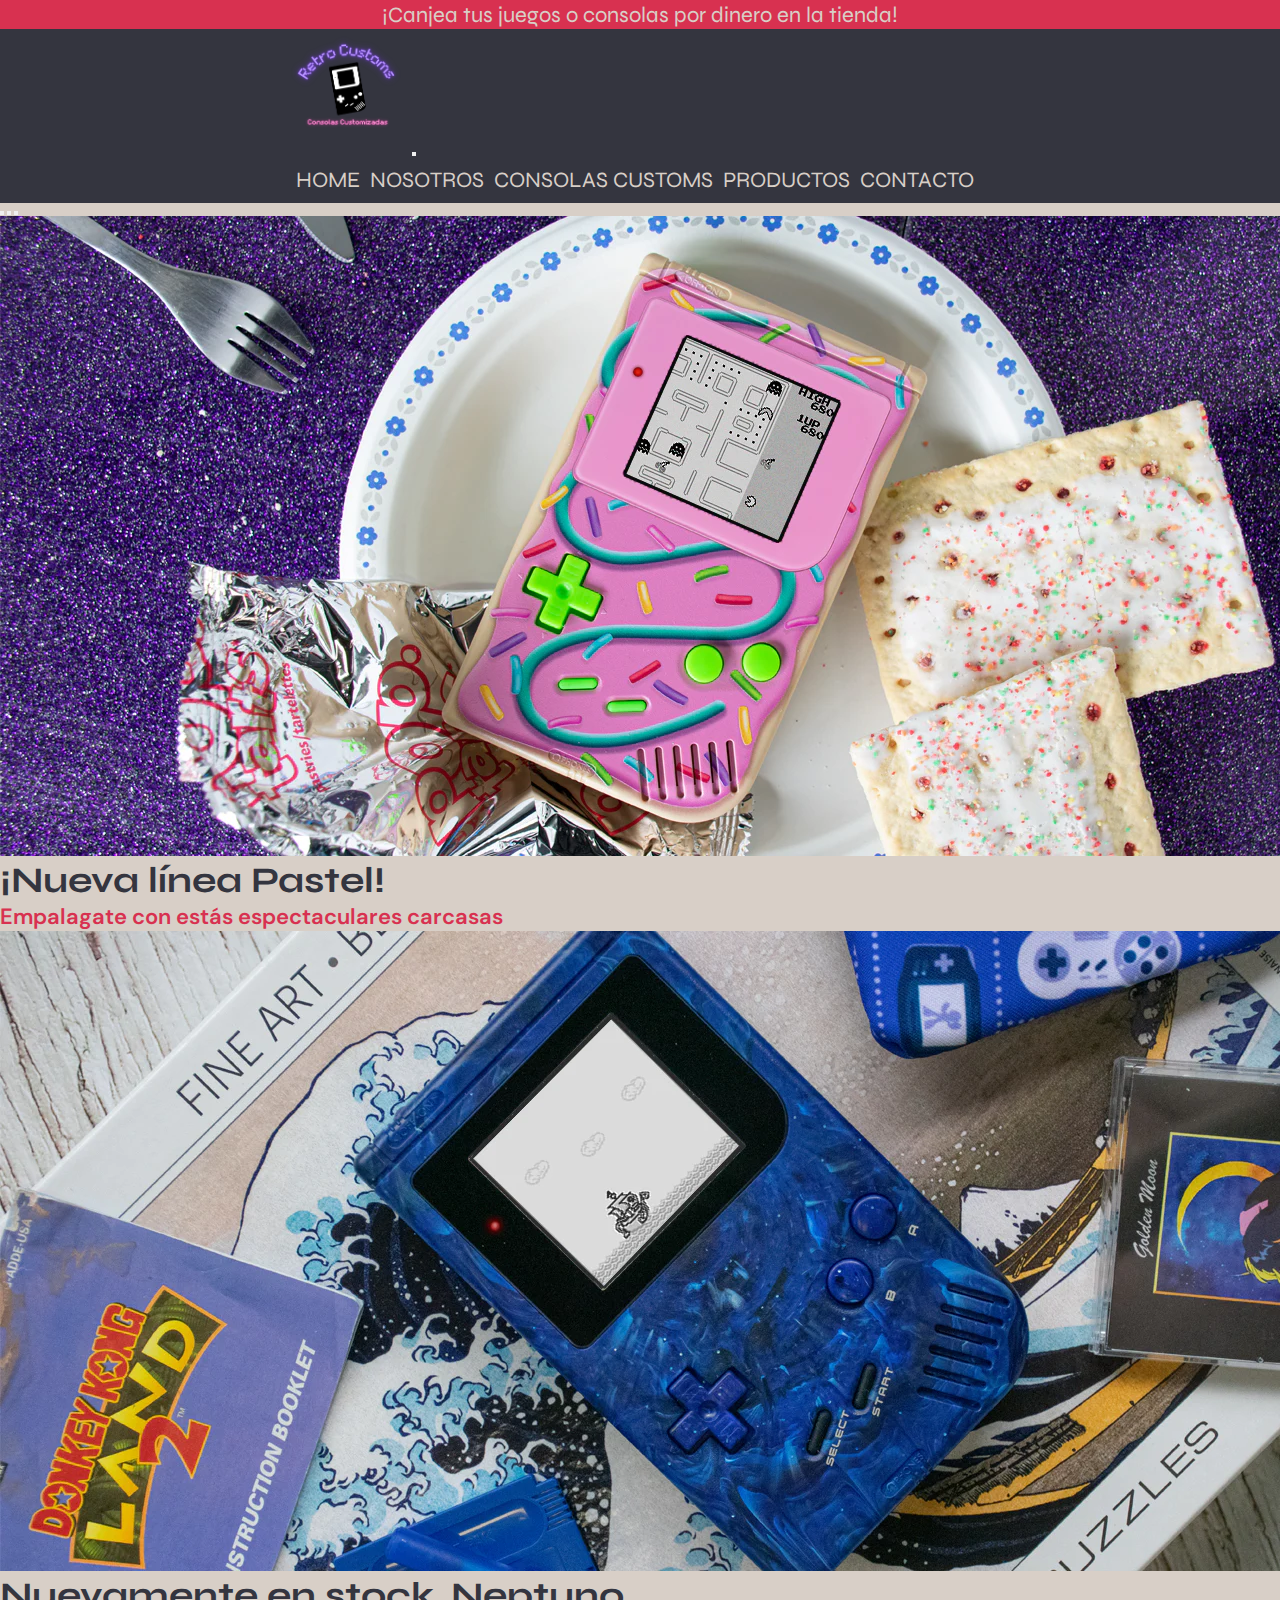
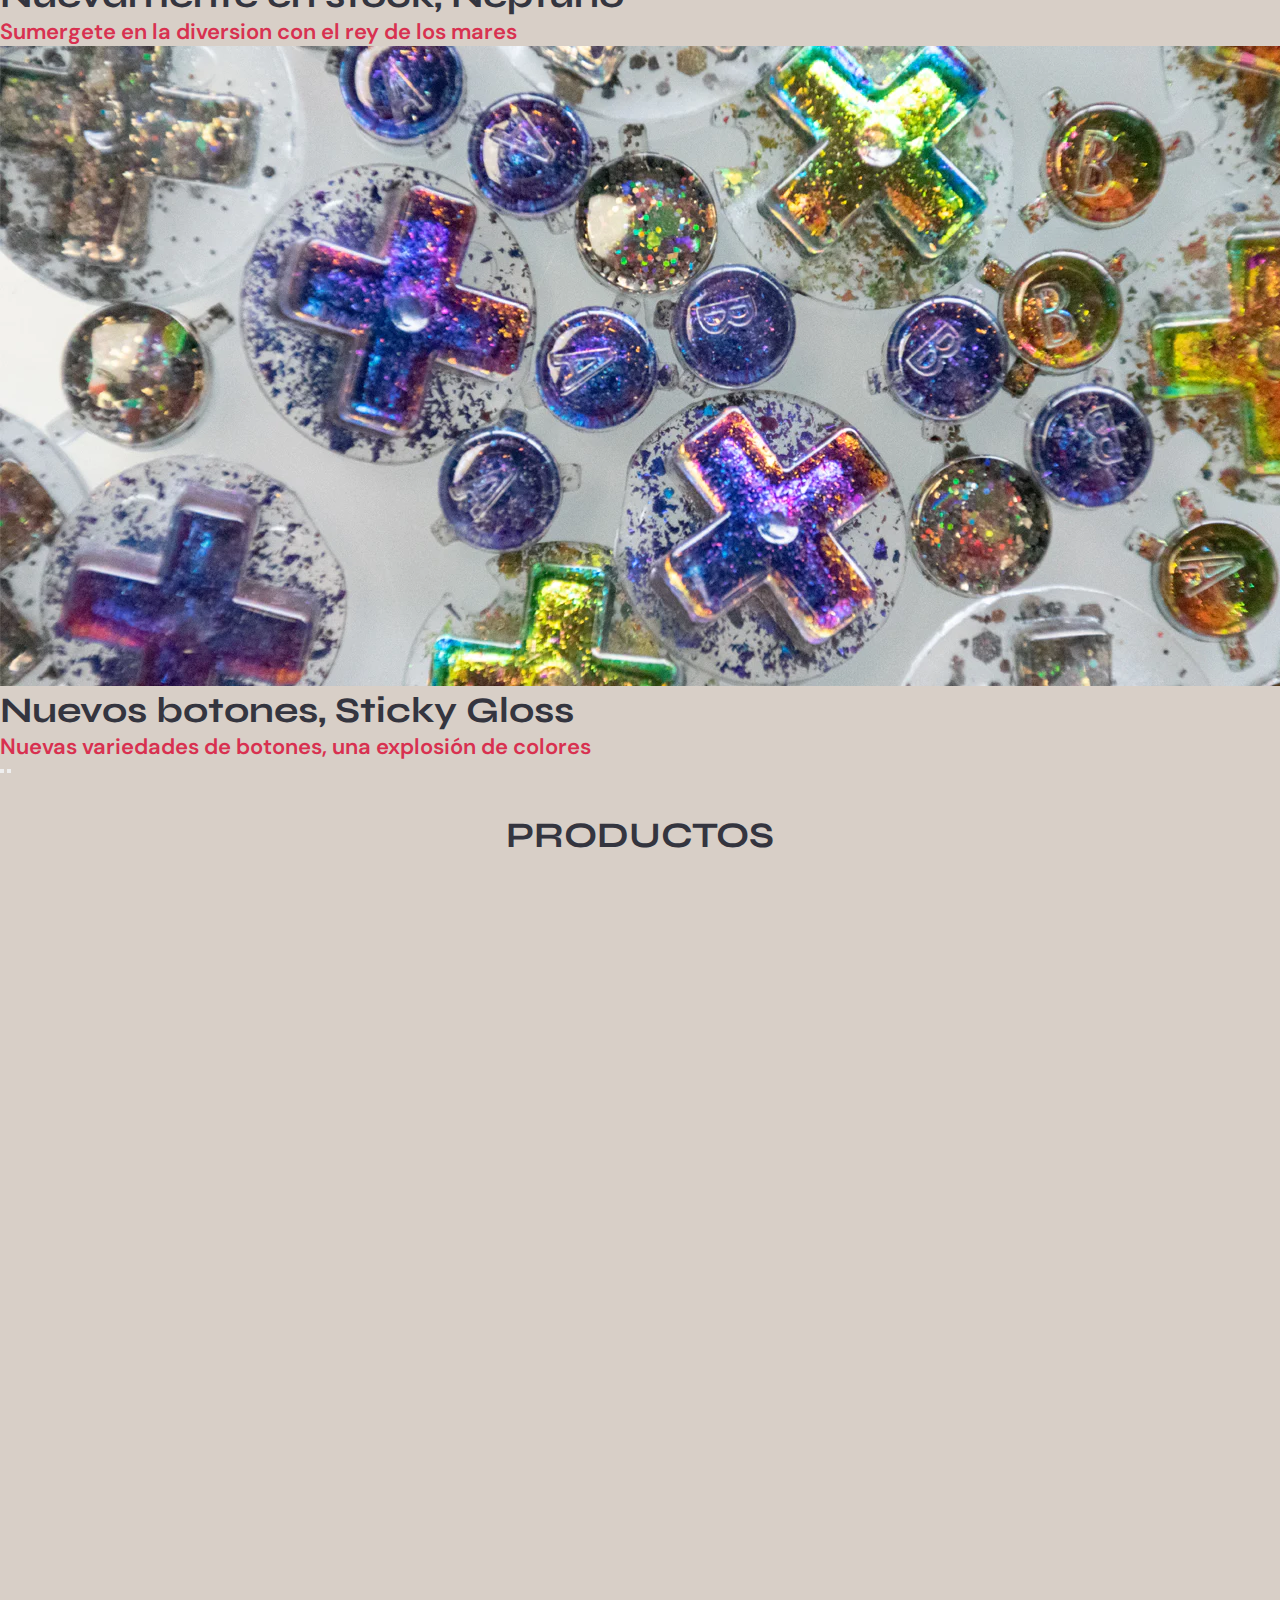
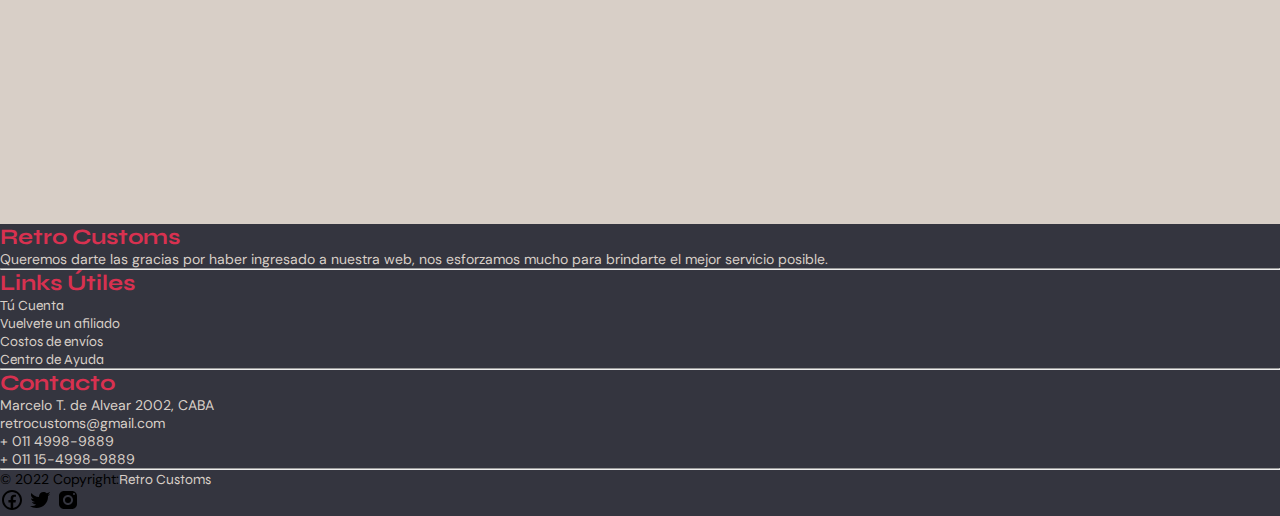
<file: productos.html>
<!DOCTYPE html>
<html lang="en">
<head>
    <meta charset="UTF-8">
    <meta http-equiv="X-UA-Compatible" content="IE=edge">
    <meta name="description" content="Desde baterias recargables USB-C hasta modernas pantallas IPS y TFT, encontraras la mas amplia variedad de productos. ¡Echa un vistazo a nuestros botones personalizados, carcasas y crea tu propio Game Boy definitivo sin Game Boy Builder!">
    <meta name="keywords" content="HTML, CSS, JavaScript, Retro, Consolas, Consoles, Modding, Modder, Videogames, Geek, IPS Screens">
    <meta name="author" content="Maximiliano D. Perez">
    <meta name="viewport" content="width=device-width, initial-scale=1.0">
    <title>Retro Customs - Productos</title>
    <link rel="shortcut icon" href="img/RetroCustomsfavicon.png" type="image/x-icon"> 
    <link href="https://cdn.jsdelivr.net/npm/bootstrap@5.0.2/dist/css/bootstrap.min.css" rel="stylesheet" integrity="sha384-EVSTQN3/azprG1Anm3QDgpJLIm9Nao0Yz1ztcQTwFspd3yD65VohhpuuCOmLASjC" crossorigin="anonymous">
    <link rel="stylesheet" href="css/main.css">
    <link rel="stylesheet" href="css/animate.css">
    
</head>


<body>
  <div class="anuncio__box--fucsia">
      <a href="pagenotfound.html">¡Canjea tus juegos o consolas por dinero en la tienda!</a>
  </div>

  <nav class="navbar navbar-expand-lg navbar-dark justify-content-center sticky-top">
    <div class="container">
      <a class="navbar-brand" href="#"><img src="img/RetroCustomsSM.png" alt="" width="125" height="125"></a>
      <button class="navbar-toggler" type="button" data-bs-toggle="collapse" data-bs-target="#navbarSupportedContent" aria-controls="navbarSupportedContent" aria-expanded="false" aria-label="Toggle navigation">
        <span class="navbar-toggler-icon"></span>
      </button>
      <div class="collapse navbar-collapse" id="navbarSupportedContent">
        <ul class="navbar-nav ms-auto mb-2 mb-lg-0">
          <li class="nav-item">
            <a class="nav-link" href="index.html">HOME</a>
          </li>
          <li class="nav-item">
            <a class="nav-link" href="nosotros.html">NOSOTROS</a>
          </li>
          <li class="nav-item">
            <a class="nav-link" href="consolas-customs.html">CONSOLAS CUSTOMS</a>
          </li>
          <li class="nav-item">
            <a class="nav-link active" aria-current="page" href="productos.html">PRODUCTOS</a>
          </li>
          <li class="nav-item">
              <a class="nav-link" href="contacto.html">CONTACTO</a>
            </li>
        </ul>
      </div>
    </div>
  </nav>



  <div id="demo" class="carousel slide" data-bs-ride="carousel">


    <div class="carousel-indicators">
      <button type="button" data-bs-target="#demo" data-bs-slide-to="0" class="active"></button>
      <button type="button" data-bs-target="#demo" data-bs-slide-to="1"></button>
      <button type="button" data-bs-target="#demo" data-bs-slide-to="2"></button>
    </div>


    <div class="carousel-inner">
      <div class="carousel-item active">
        <img src="img/carrouselimg1.webp" alt="Carcasas Linea Pastel" class="d-block w-100">
        <div class="carousel-caption">
          <h3>¡Nueva línea Pastel!</h3>
          <p class="lead">Empalagate con estás espectaculares carcasas</p>
        </div>
      </div>
      <div class="carousel-item">
        <img src="img/carrouselimg2.webp" alt="Carcasa Neptuno" class="d-block w-100">
        <div class="carousel-caption">
          <h3>Nuevamente en stock, Neptuno</h3>
          <p class="lead">Sumergete en la diversion con el rey de los mares</p>
        </div>
      </div>
      <div class="carousel-item">
        <img src="img/carrouselimg3.webp" alt="Botones para Game Boy, GB Color y GB Advance linea Sticky Gloss" class="d-block w-100">
        <div class="carousel-caption">
          <h3>Nuevos botones, Sticky Gloss</h3>
          <p class="lead">Nuevas variedades de botones, una explosión de colores</p>
        </div>
      </div>
    </div>


    <button class="carousel-control-prev" type="button" data-bs-target="#demo" data-bs-slide="prev">
      <span class="carousel-control-prev-icon"></span>
    </button>
    <button class="carousel-control-next" type="button" data-bs-target="#demo" data-bs-slide="next">
      <span class="carousel-control-next-icon"></span>
    </button>
  </div>

    <main id="productos">
        <h2 class="text-center">Productos</h2>
        <div class="galeria wow fadeInUp" id="gallery">
            <figure class="figure__img">
                <img src="img/producto1.webp" alt="Kit de display IPS para la consola Game Boy Advance">
                <figcaption>Display IPS Game Boy Advance</figcaption>
                <p class="price">$18.900</p>
                <a href="pagenotfound.html"><button class="btn-rounded" >COMPRAR</button></a>
            </figure>

            <figure class="figure__img">
                <img src="img/producto2.webp" alt="Kit de display IPS para la consola Game Boy Color">
                <figcaption>Display IPS Game Boy Color</figcaption>
                <p class="price">$19.900</p>
                <a href="pagenotfound.html"><button class="btn-rounded" >COMPRAR</button></a>
            </figure>

            <figure class="figure__img">
                <img src="img/producto3.webp" alt="Carcasas para la consola Game Boy Color en varios colores">
                <figcaption>Carcasa Game Boy Color v/colores</figcaption>
                <p class="price">$3.900</p>
                <a href="pagenotfound.html"><button class="btn-rounded" >COMPRAR</button></a>
            </figure>

            <figure class="figure__img">
                <img src="img/producto4.webp" alt="Kit de botones en distintos colores para varios modelos de consolas">
                <figcaption>Kit botones v/colores y modelos</figcaption>
                <p class="price">$2.500</p>
                <a href="pagenotfound.html"><button class="btn-rounded" >COMPRAR</button></a>
            </figure>
                
            <figure class="figure__img">
                <img src="img/producto5.webp" alt="Kit de conversión para consola Game Boy Color a Pocket">
                <figcaption>Plaqueta de conversión GBC a GBP</figcaption>
                <p class="price">$18.900</p>
                <a href="pagenotfound.html"><button class="btn-rounded" >COMPRAR</button></a>
            </figure>

            <figure class="figure__img">
                <img src="img/producto6.webp" alt="Lente frontal para Game Boy Macro y Label trasero">
                <figcaption>Lente Game Boy Macro y label</figcaption>
                <p class="price">$19.900</p>
                <a href="pagenotfound.html"><button class="btn-rounded" >COMPRAR</button></a>
            </figure>

            <figure class="figure__img">
                <img src="img/producto7.webp" alt="Bateria marca ACME para Game Boy Advance, capacidad de 800mAh">
                <figcaption>Bateria Game Boy Advance 800mAh</figcaption>
                <p class="price">$13.900</p>
                <a href="pagenotfound.html"><button class="btn-rounded" >COMPRAR</button></a>
            </figure>

            <figure class="figure__img">
                <img src="img/producto8.webp" alt="Kit de reemplazo de carcasa, botones y lente para Game Boy Color de Wario">
                <figcaption>Kit Wario para Game Boy Color</figcaption>
                <p class="price">$12.500</p>
                <a href="pagenotfound.html"><button class="btn-rounded" >COMPRAR</button></a>
            </figure>
        </div>        
    </main>

    <footer class="text-center text-lg-start">

      <div class="container p-4 pb-0">
        
        <section class="">
          
          <div class="row">
            
            <div class="col-md-3 col-lg-3 col-xl-3 mx-auto mt-3">
              <h6 class="text-uppercase mb-4 font-weight-bold">
                Retro Customs
              </h6>
              <p>
                Queremos darte las gracias por haber ingresado a nuestra web, nos esforzamos mucho para brindarte el mejor servicio posible.
              </p>
            </div>
            
            <hr class="w-100 clearfix d-md-none"/>
           
            <div class="col-md-3 col-lg-2 col-xl-2 mx-auto mt-3">
              <h6 class="text-uppercase mb-4 font-weight-bold">
                Links Útiles
              </h6>
              <p>
                <a>Tú Cuenta</a>
              </p>
              <p>
                <a>Vuelvete un afiliado</a>
              </p>
              <p>
                <a>Costos de envíos</a>
              </p>
              <p>
                <a>Centro de Ayuda</a>
              </p>
            </div>
  
          
            <hr class="w-100 clearfix d-md-none"/>
  
          
            <div class="col-md-4 col-lg-3 col-xl-3 mx-auto mt-3">
              <h6 class="text-uppercase mb-4 font-weight-bold">Contacto</h6>
              <p><i class="fas fa-home mr-3"></i> Marcelo T. de Alvear 2002, CABA</p>
              <p><i class="fas fa-envelope mr-3"></i> retrocustoms@gmail.com</p>
              <p><i class="fas fa-phone mr-3"></i> + 011 4998-9889</p>
              <p><i class="fas fa-print mr-3"></i> + 011 15-4998-9889</p>
            </div>
          
          </div>
        
        </section>
      
        <hr class="my-3">
      
        <section class="p-3 pt-0">
          <div class="row d-flex align-items-center">
          
            <div class="col-md-7 col-lg-8 text-center text-md-start">
            
              <div class="p-3">© 2022 Copyright:<a class="text-white">Retro Customs</a>
              </div>
            
            </div>
  
  
            <div class="col-md-5 col-lg-4 ml-lg-0 text-center text-md-end">
              
              <a class="btn btn-outline-light btn-floating m-1" class="text-white" role="button"><i class="fab fa-facebook-f"><img src="img/facebookicon.svg" alt="Logo Facebook"></i></a>
            
              <a class="btn btn-outline-light btn-floating m-1" class="text-white" role="button"><i class="fab fa-twitter"><img src="img/twittericon.svg" alt="Logo Twitter"></i></a>
            
              <a class="btn btn-outline-light btn-floating m-1" class="text-white" role="button"><i class="fab fa-instagram"><img src="img/instagramicon.svg" alt="Logo Instagram"></i></a>
            </div>
          
          </div>
        </section>
       
      </div>
    
    </footer>

    <script src="https://cdn.jsdelivr.net/npm/bootstrap@5.0.2/dist/js/bootstrap.bundle.min.js" integrity="sha384-MrcW6ZMFYlzcLA8Nl+NtUVF0sA7MsXsP1UyJoMp4YLEuNSfAP+JcXn/tWtIaxVXM" crossorigin="anonymous"></script>
    <script src="js/wow.min.js"></script>
    <script>
        new WOW().init(); 
    </script>

</body>
</html>
</file>
<file: css/main.css>
@import url("https://fonts.googleapis.com/css2?family=DM+Sans:wght@400;700&family=Syne:wght@400;600&display=swap");
* {
  margin: 0;
  padding: 0;
  box-sizing: border-box;
}

html {
  font-size: 62.5%;
}

body {
  background-color: rgb(216, 207, 199);
  font-family: "DM Sans", sans-serif;
}

ul {
  list-style: none;
}

a {
  color: rgb(216, 207, 199);
  text-decoration: none;
  font-family: "Syne", sans-serif;
}

h1, h2, h3, h4, h5 {
  color: rgb(52, 53, 63);
  font-family: "Syne", sans-serif;
}

h1 {
  color: rgb(52, 53, 63);
  font-size: 5.2rem;
  text-align: center;
}

h2 {
  color: rgb(52, 53, 63);
  font-size: 3.6rem;
}

h3 {
  color: rgb(52, 53, 63);
  font-size: 3.6rem;
  font-weight: 700;
}

.container3 {
  max-width: 1200px;
  margin: 0 auto;
  margin-top: 2rem;
}

.btn-more, .btn-rounded {
  width: 100px;
  height: 30px;
  border: none;
  margin-bottom: 1rem;
  background: rgb(30, 140, 129);
  display: flex;
  justify-content: center;
  align-items: center;
  color: rgb(216, 207, 199);
  transition: 0.2s;
}
.btn-more:hover, .btn-rounded:hover {
  background-color: darkgreen;
}

.btn-rounded {
  border-radius: 3px;
}

html {
  font-size: 62.5%;
}

body {
  font-family: "DM Sans", sans-serif;
}

nav {
  display: flex;
  flex-direction: column;
  justify-content: space-between;
  align-items: center;
  flex-wrap: wrap;
  background-color: rgb(52, 53, 63);
  position: -webkit-sticky;
  position: sticky;
  top: 0;
  left: 0;
  width: 100%;
}
nav img {
  height: 125px;
  width: auto;
}
nav ul {
  margin: 1rem;
  display: flex;
  align-items: flex-end;
  flex-wrap: wrap;
  justify-content: center;
}
nav ul li {
  list-style: none;
  margin-right: 1rem;
}
nav ul li a {
  color: rgb(216, 207, 199);
  text-decoration: none;
  font-family: "Syne", sans-serif;
  font-size: 2.2rem;
  transition: 0.3s;
}
nav ul li a:hover {
  color: rgb(216, 49, 80);
}

.encabezado__img--fluid {
  display: block;
  margin-left: auto;
  margin-right: auto;
  max-width: 100%;
  height: auto;
}

.carousel-caption p {
  color: rgb(216, 49, 80);
  font-size: 2.2rem;
  font-weight: 600;
}

.anuncio__box--fucsia {
  background-color: rgb(216, 49, 80);
  font-size: 2.2rem;
  text-decoration: none;
  padding: 1rem, 2rem;
  text-align: center;
}

main section p {
  font-size: 2.2rem;
  line-height: 2.4rem;
  color: rgb(52, 53, 63);
  margin: 2rem;
  padding: 1rem;
  font-family: "DM Sans", sans-serif;
}

input[type=text], select, textarea {
  font-family: "DM Sans", sans-serif;
  width: 100%;
  padding: 2rem;
  border: 1px solid #ccc;
  border-radius: 4px;
  box-sizing: border-box;
  margin-top: 6px;
  margin-bottom: 2rem;
  resize: vertical;
}

input[type=submit] {
  background-color: rgb(30, 140, 129);
  color: rgb(216, 207, 199);
  padding: 1rem 2rem;
  border: none;
  border-radius: 4px;
  cursor: pointer;
}
input[type=submit]:hover {
  background-color: rgb(30, 140, 129);
}

.container2 {
  border-radius: 5px;
  background-color: rgb(216, 207, 199);
  padding: 2rem;
}

.iframe {
  width: 100%;
  display: flex;
  flex-direction: column;
  margin-top: 2rem;
  margin-bottom: 2rem;
}

.info {
  display: flex;
  flex-direction: none;
  justify-content: center;
  align-items: center;
}
.info__box {
  flex: 1 1 50%;
  padding: 2.4rem;
}
.info__img {
  flex: 1 1 50%;
}
.info__description {
  font-size: 2.2rem;
  line-height: 3.2rem;
  color: rgb(52, 53, 63);
  margin: 2rem;
  padding: 1rem;
  font-family: "DM Sans", sans-serif;
  text-align: center;
  float: left;
}
.info img {
  max-width: 100%;
}

.nosotros__articulo {
  width: 100%;
  height: auto;
  margin: 2.4rem auto;
  padding: 2rem;
  text-align: center;
}

#productos h2 {
  text-transform: uppercase;
  font-size: 3.6rem;
  text-align: center;
  padding: 2rem 0;
  margin: 2rem 0;
}

.galeria {
  margin: 1rem;
  padding: 1rem;
  flex-wrap: wrap;
}
.galeria figure {
  display: flex;
  flex-direction: column;
  justify-content: space-evenly;
  align-items: center;
  box-shadow: 0 4px 8px 0 rgba(0, 0, 0, 0.2), 0 6px 20px 0 rgba(0, 0, 0, 0.19);
  margin: 7px;
  text-align: center;
  flex: 1 1 clamp(300px, 30%, 400px);
}
.galeria figure figcaption {
  font-size: 2.2rem;
  color: rgb(216, 49, 80);
  font-family: "Syne", sans-serif;
  padding-bottom: 1rem;
}
.galeria figure img {
  border-radius: 3px;
  width: 100%;
}
.galeria figure p.price {
  font-size: 2.2rem;
  color: rgb(52, 53, 63);
  font-family: "DM Sans", sans-serif;
  padding-bottom: 1rem;
}

.form {
  font-size: 1.6rem;
  line-height: none;
  color: none;
  margin: 2rem;
  padding: 1rem;
  font-family: "DM Sans", sans-serif;
}
.form h2 {
  text-align: center;
}

footer {
  background-color: rgb(52, 53, 63);
  font-family: "DM Sans", sans-serif;
  font-size: 1.4rem;
}
footer p {
  color: rgb(216, 207, 199);
}
footer h6 {
  font-family: "Syne", sans-serif;
  font-size: 2.2rem;
  color: rgb(216, 49, 80);
}

.pie__icon--sm {
  width: 48px;
}

#gallery {
  display: grid;
  grid-template-columns: repeat(12, 1fr);
  grid-template-rows: repeat(2, 1fr);
  gap: 1rem;
}

.figure__img:nth-of-type(1) {
  grid-column: span 3;
}

.figure__img:nth-of-type(2) {
  grid-column: span 3;
}

.figure__img:nth-of-type(3) {
  grid-column: span 3;
}

.figure__img:nth-of-type(4) {
  grid-column: span 3;
}

.figure__img:nth-of-type(5) {
  grid-column: span 3;
}

.figure__img:nth-of-type(6) {
  grid-column: span 3;
}

.figure__img:nth-of-type(7) {
  grid-column: span 3;
}

.figure__img:nth-of-type(8) {
  grid-column: span 3;
}

#gallery__index {
  display: grid;
  grid-template-columns: repeat(12, 1fr);
  grid-template-rows: repeat(1, 1fr);
  gap: 1rem;
}

.figure__img:nth-of-type(1) {
  grid-column: span 3;
}

.figure__img:nth-of-type(2) {
  grid-column: span 3;
}

.figure__img:nth-of-type(3) {
  grid-column: span 3;
}

.figure__img:nth-of-type(4) {
  grid-column: span 3;
}

@media screen and (max-width: 992px) {
  .info {
    flex-direction: column;
  }
  #gallery {
    grid-template-rows: repeat(3, auto);
  }
  .figure__img:nth-of-type(1) {
    grid-column: span 6;
  }
  .figure__img:nth-of-type(2) {
    grid-column: span 6;
  }
  .figure__img:nth-of-type(3) {
    grid-column: span 6;
  }
  .figure__img:nth-of-type(4) {
    grid-column: span 6;
  }
  .figure__img:nth-of-type(5) {
    grid-column: span 6;
  }
  .figure__img:nth-of-type(6) {
    grid-column: span 6;
  }
  .figure__img:nth-of-type(7) {
    grid-column: span 6;
  }
  .figure__img:nth-of-type(8) {
    grid-column: span 6;
  }
}
@media screen and (max-width: 768px) {
  .info {
    flex-direction: column;
  }
  #gallery {
    grid-template-rows: repeat(3, auto);
  }
  .figure__img:nth-of-type(1) {
    grid-column: span 6;
  }
  .figure__img:nth-of-type(2) {
    grid-column: span 6;
  }
  .figure__img:nth-of-type(3) {
    grid-column: span 6;
  }
  .figure__img:nth-of-type(4) {
    grid-column: span 6;
  }
  .figure__img:nth-of-type(5) {
    grid-column: span 6;
  }
  .figure__img:nth-of-type(6) {
    grid-column: span 6;
  }
  .figure__img:nth-of-type(7) {
    grid-column: span 6;
  }
  .figure__img:nth-of-type(8) {
    grid-column: span 6;
  }
}
@media screen and (max-width: 576px) {
  nav {
    flex-direction: column;
    align-content: center;
  }
  .info {
    flex-direction: column;
  }
  #gallery {
    grid-template-rows: repeat(8, auto);
  }
  .figure__img:nth-of-type(1) {
    grid-column: span 12;
  }
  .figure__img:nth-of-type(2) {
    grid-column: span 12;
  }
  .figure__img:nth-of-type(3) {
    grid-column: span 12;
  }
  .figure__img:nth-of-type(4) {
    grid-column: span 12;
  }
  .figure__img:nth-of-type(5) {
    grid-column: span 12;
  }
  .figure__img:nth-of-type(6) {
    grid-column: span 12;
  }
  .figure__img:nth-of-type(7) {
    grid-column: span 12;
  }
  .figure__img:nth-of-type(8) {
    grid-column: span 12;
  }
}/*# sourceMappingURL=main.css.map */
</file>
